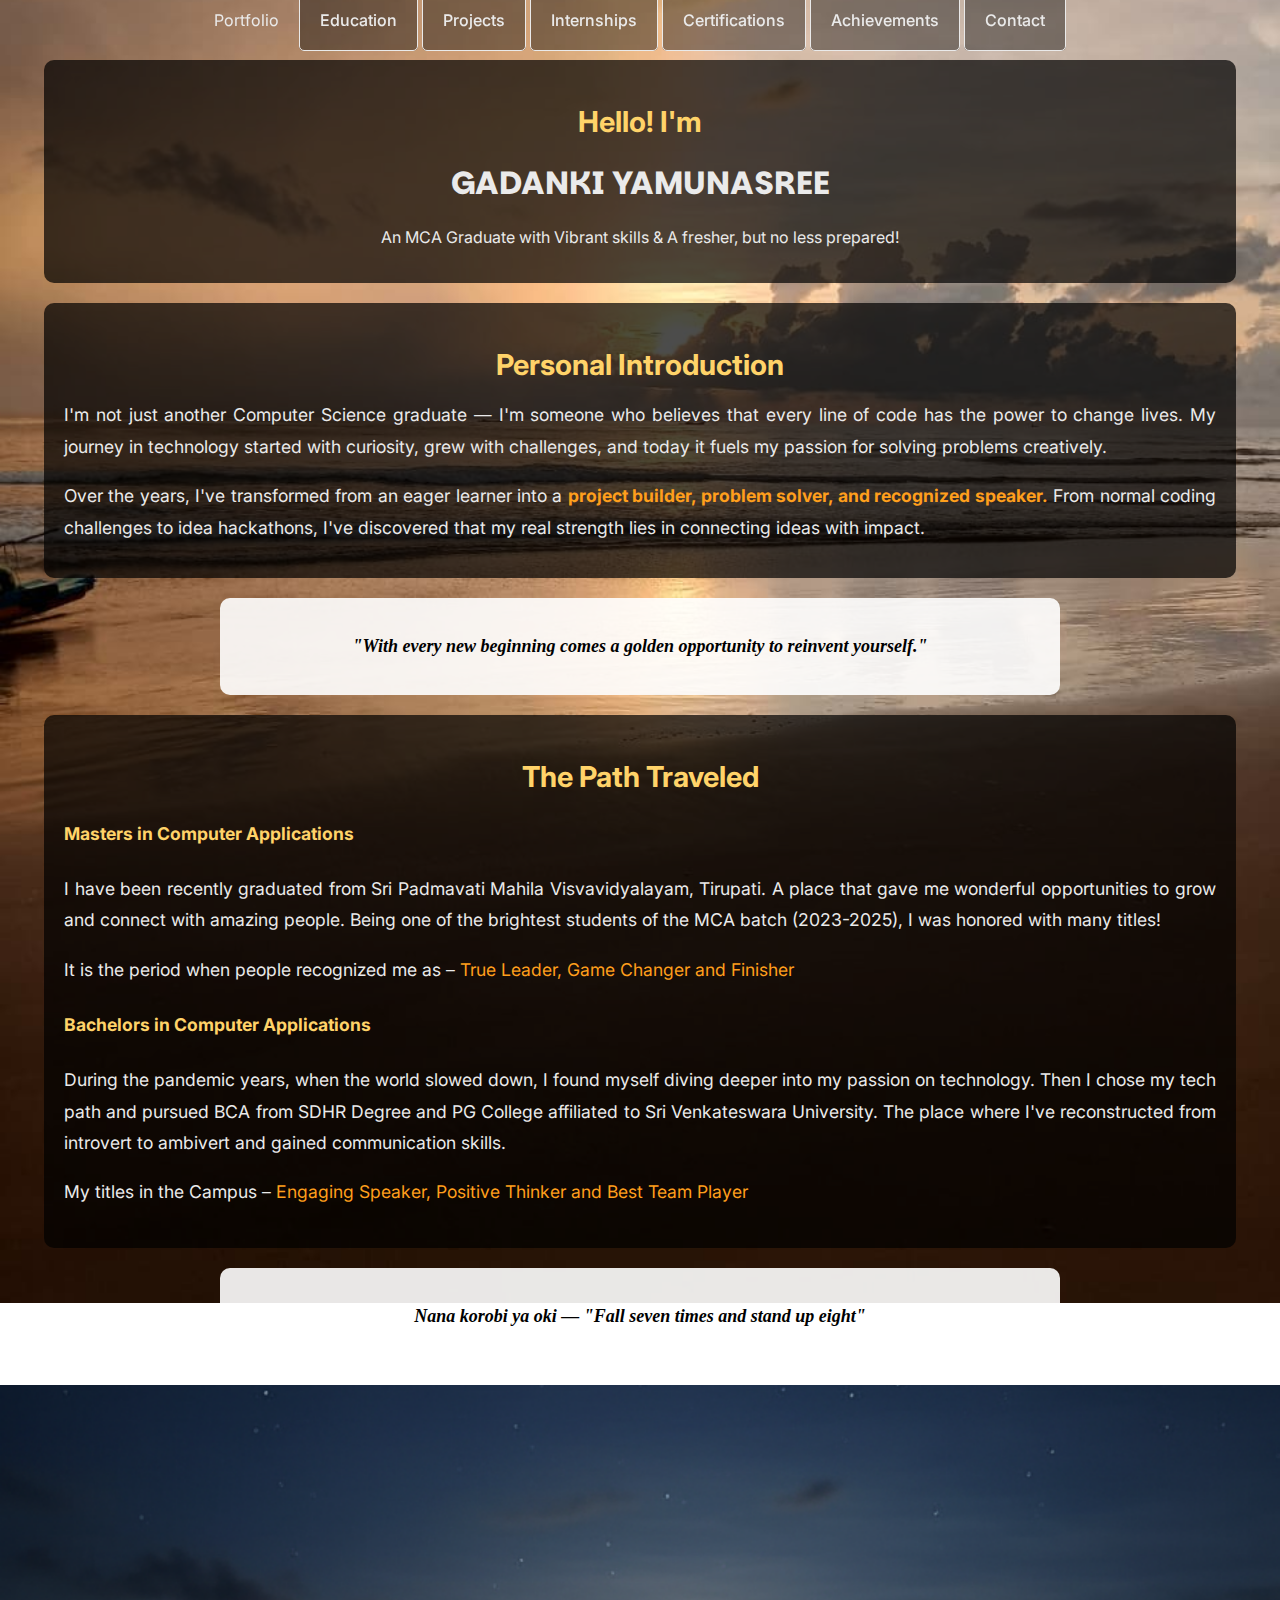
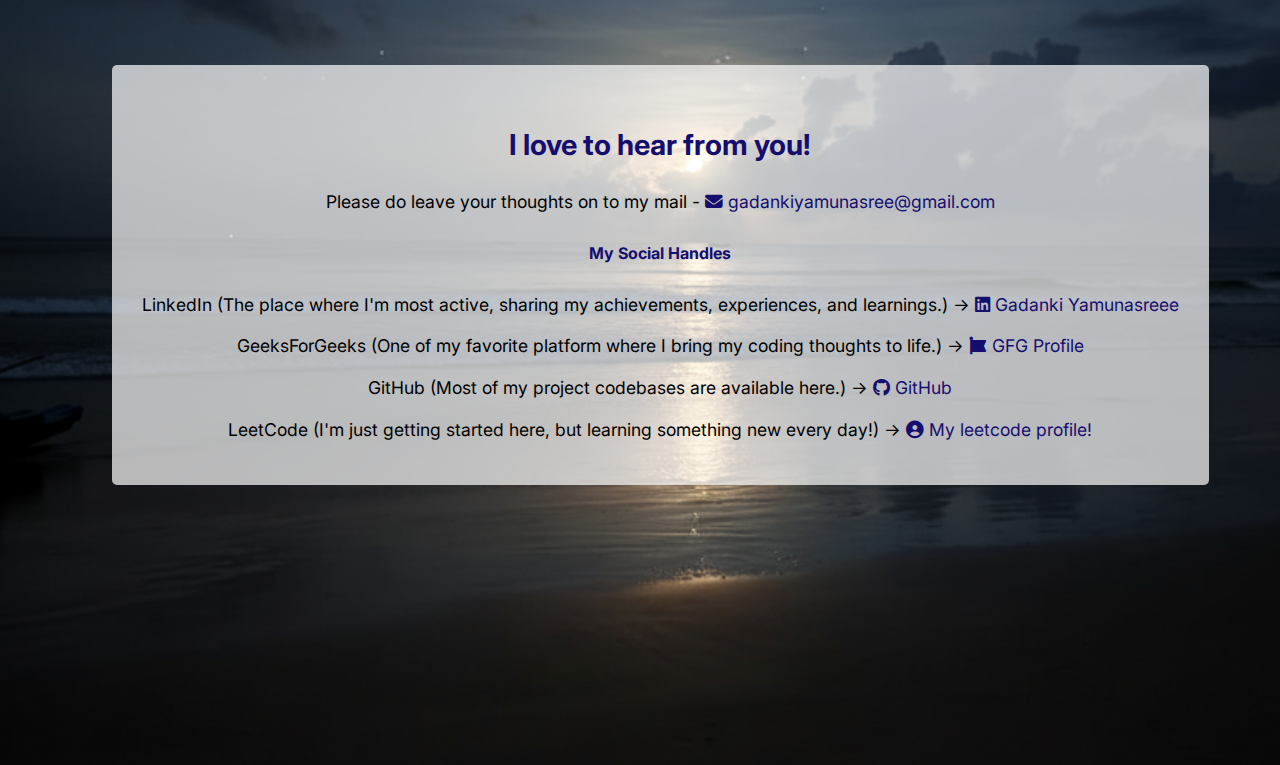
<file: index.html>
<!DOCTYPE html>
<html lang="en">
<head>
  <meta charset="UTF-8" />
  <meta name="viewport" content="width=device-width, initial-scale=1.0" />
  <title>My Portfolio</title>

  <!-- CSS -->
  <link rel="stylesheet" href="portfolio.css" />

  <!-- Fonts & Icons -->
  <link rel="preconnect" href="https://fonts.googleapis.com">
  <link rel="preconnect" href="https://fonts.gstatic.com" crossorigin>
  <link href="https://fonts.googleapis.com/css2?family=Inter:wght@300;400;600;800&family=Parkinsans:wght@400;700&display=swap" rel="stylesheet">
  <link rel="stylesheet" href="https://cdnjs.cloudflare.com/ajax/libs/font-awesome/6.5.0/css/all.min.css">
</head>

<body>
  <!-- NAVIGATION -->
  <header>
    <nav class="navbar">
      <div class="logo">Portfolio</div>
      <div class="hamburger" id="hamburger">
        <span></span><span></span><span></span>
      </div>
      <div class="nav-links" id="nav-links">
        <a href="#education">Education</a>
        <a href="projects.html">Projects</a>
        <a href="internships.html">Internships</a>
        <a href="certifications.html">Certifications</a>
        <a href="achievements.html">Achievements</a>
        <a href="#contact">Contact</a>
      </div>
    </nav>
  </header>

  <!-- HOME -->
  <section class="home" id="title">
    <h2>Hello! I'm</h2>
    <h1>GADANKI YAMUNASREE</h1>
    <p>An MCA Graduate with Vibrant skills & A fresher, but no less prepared!</p>
  </section>

  <!-- PERSONAL INTRO -->
  <section class="container" id="objective">
    <h2>Personal Introduction</h2>
    <p>
      I'm not just another Computer Science graduate — I'm someone who believes
      that every line of code has the power to change lives.
      My journey in technology started with curiosity, grew with challenges, and
      today it fuels my passion for solving problems creatively.
    </p>
    <p>
      Over the years, I've transformed from an eager learner into a
      <strong style="color: #ff9f1c;">project builder, problem solver, and recognized speaker.</strong>
      From normal coding challenges to idea hackathons, I've discovered that
      my real strength lies in connecting ideas with impact.
    </p>
  </section>

  <div class="quote">
    <p>"With every new beginning comes a golden opportunity to reinvent yourself."</p>
  </div>

  <!-- EDUCATION -->
  <section class="container" id="education">
    <h2>The Path Traveled</h2>
    <ul>
      <li>
        <h4>Masters in Computer Applications</h4>
        <p>
          I have been recently graduated from Sri Padmavati Mahila Visvavidyalayam, Tirupati.
          A place that gave me wonderful opportunities to grow and connect with amazing people.
          Being one of the brightest students of the MCA batch (2023-2025), I was honored with many titles!
        </p>
        <p>
          It is the period when people recognized me as –
          <span style="color:#ff9f1c">True Leader, Game Changer and Finisher</span>
        </p>
      </li>
      <li>
        <h4>Bachelors in Computer Applications</h4>
        <p>
          During the pandemic years, when the world slowed down, I found myself diving deeper into my passion on technology.
          Then I chose my tech path and pursued BCA from SDHR Degree and PG College affiliated to Sri Venkateswara University.
          The place where I've reconstructed from introvert to ambivert and gained communication skills.
        </p>
        <p>
          My titles in the Campus –
          <span style="color:#ff9f1c">Engaging Speaker, Positive Thinker and Best Team Player</span>
        </p>
      </li>
    </ul>
  </section>

  <div class="quote">
    <p>Nana korobi ya oki — "Fall seven times and stand up eight"</p>
  </div>

  <!-- CONTACT -->
  <section class="contact-section" id="contact">
    <div class="contact-details">
            <h2>I love to hear from you!</h2>
            <p>
                Please do leave your thoughts on to my mail - <a href="mailto:gadanikiyamunasree@gmail.com" style="color:rgb(22,14,110)"><i class="fa-solid fa-envelope"></i>&nbsp;gadankiyamunasree@gmail.com</a>
            </p>
            <h4>My Social Handles</h4>
            <p>LinkedIn (The place where I'm most active, sharing my achievements, experiences, and learnings.) -> <a href=" https://www.linkedin.com/in/gadanki-yamunasree" style="color:rgb(22,14,110)" target="_blank"><i class="fa-brands fa-linkedin"></i>&nbsp;Gadanki Yamunasreee</a></p>
            <p>GeeksForGeeks (One of my favorite platform where I bring my coding thoughts to life.) -> <a href="https://www.geeksforgeeks.org/user/yamunasvwii/" style="color:rgb(22,14,110)" target="_blank"><i class="fa-solid fa-font-awesome"></i>&nbsp;GFG Profile</a></p>
            <p>GitHub (Most of my project codebases are available here.) -> <a href="https://github.com/Gadanki" style="color:rgb(22,14,110)" target="_blank"><i class="fa-brands fa-github"></i>&nbsp;GitHub</a></p>
            <p>LeetCode (I'm just getting started here, but learning something new every day!) -> <a href="https://leetcode.com/u/gadanki/" style="color:rgb(22,14,110)" target="_blank"><i class="fa-solid fa-circle-user"></i>&nbsp;My leetcode profile!</a></p>
        </div>
  </section>

  <script>
    const hamburger = document.getElementById('hamburger');
    const navLinks = document.getElementById('nav-links');

    hamburger.addEventListener('click', () => {
      hamburger.classList.toggle('active');
      navLinks.classList.toggle('active');
    });
  </script>
</body>
</html>
</file>
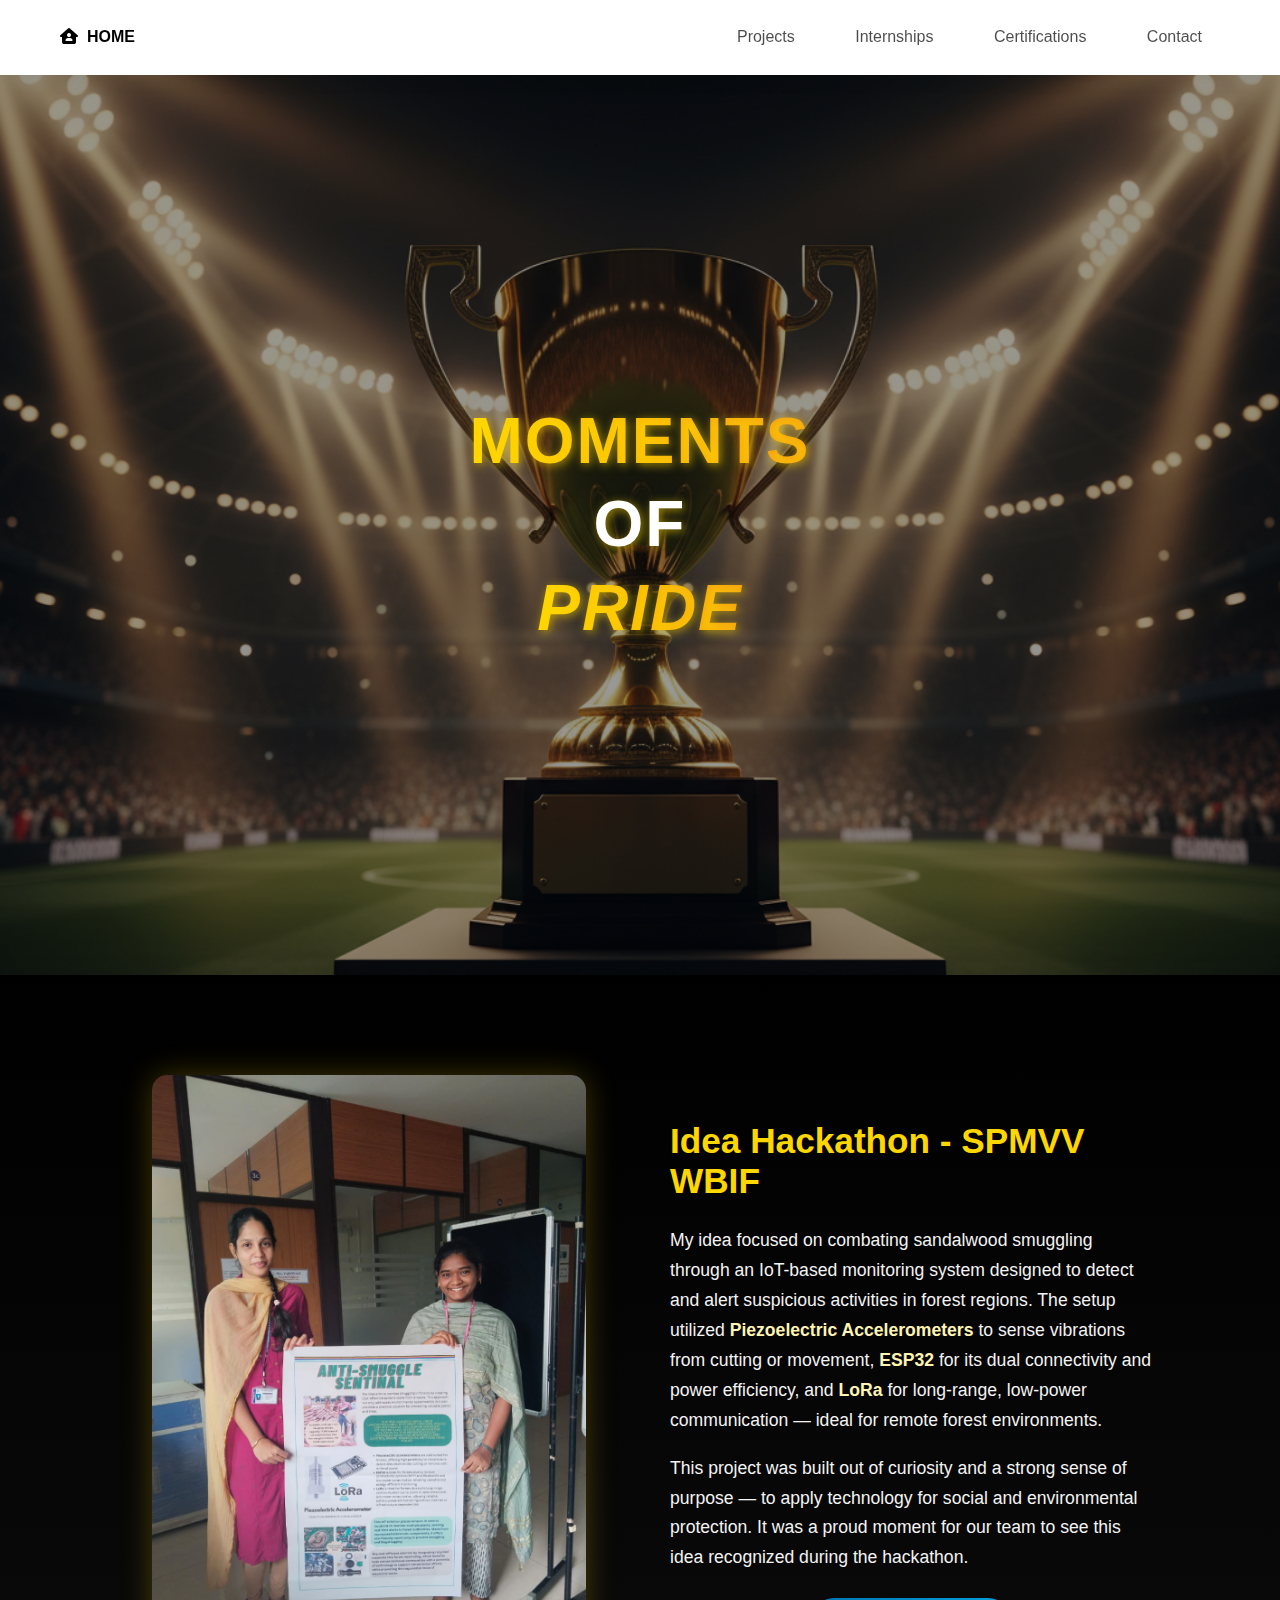
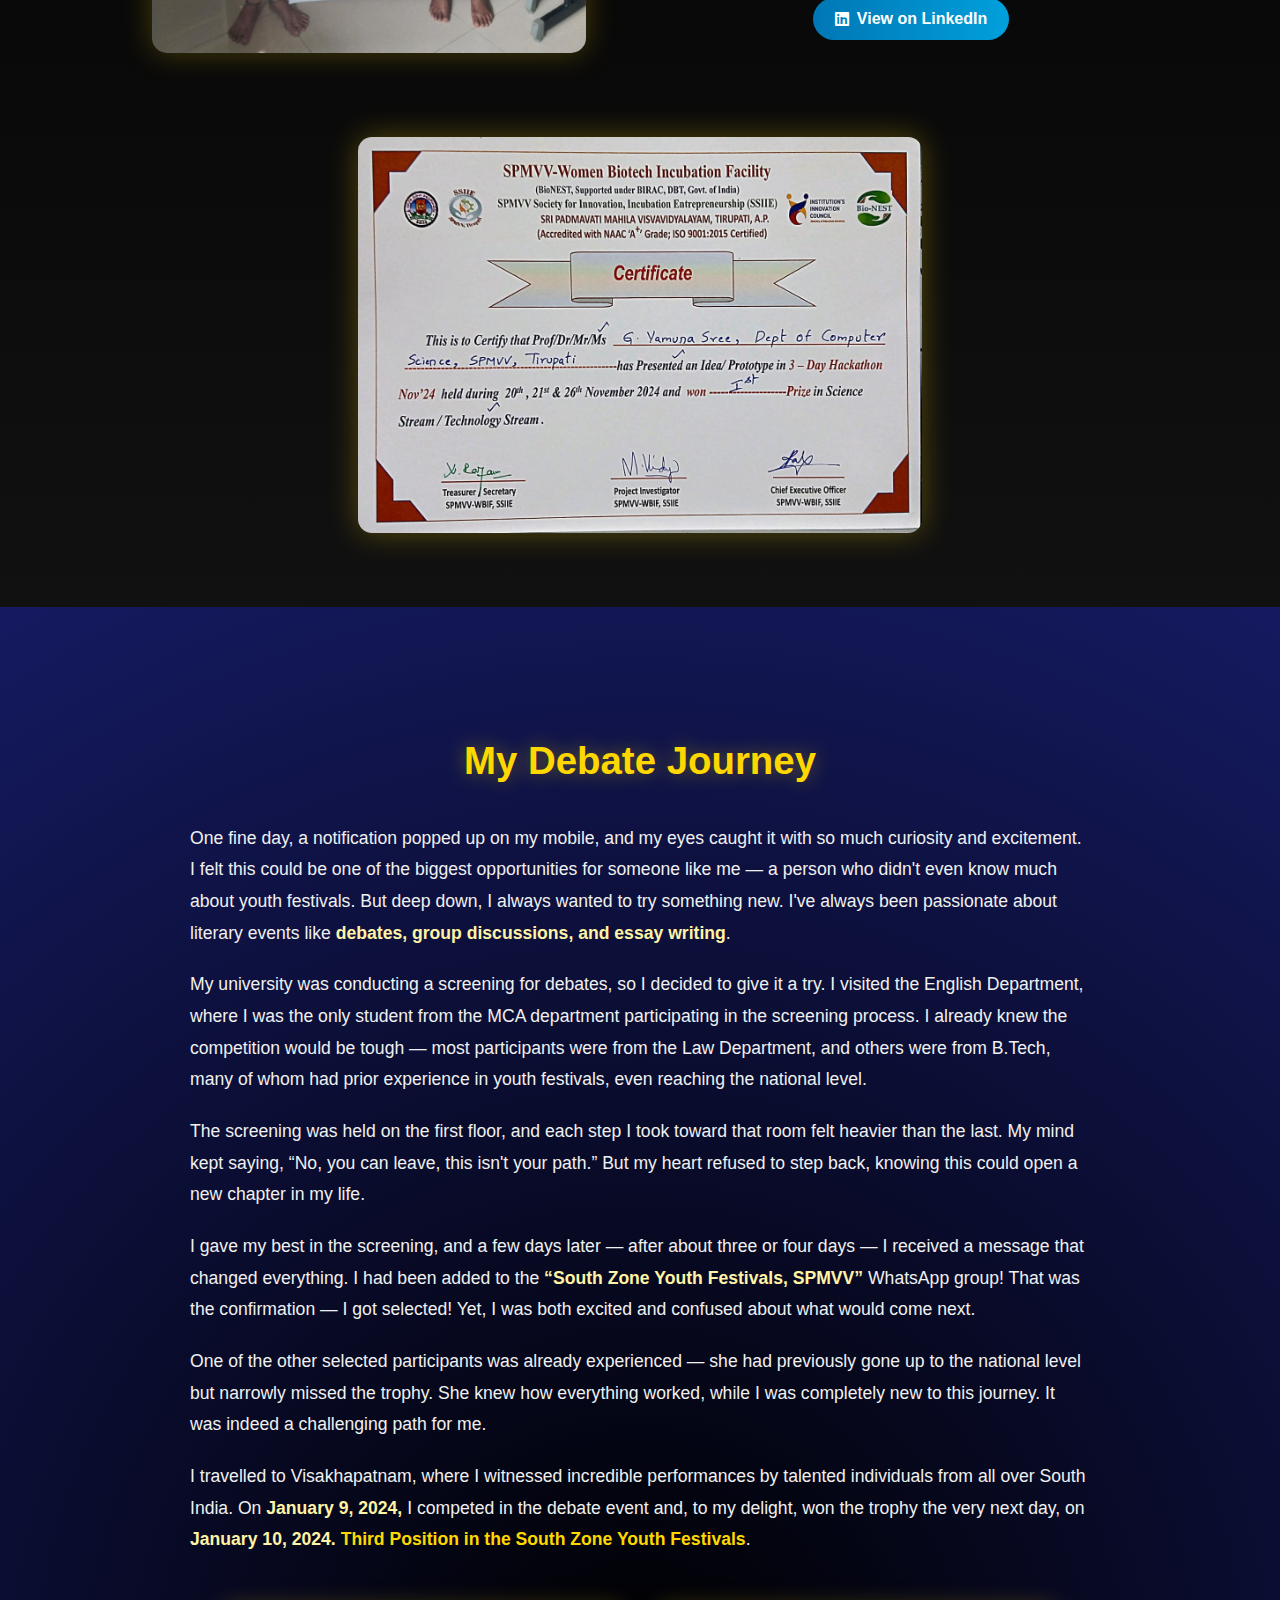
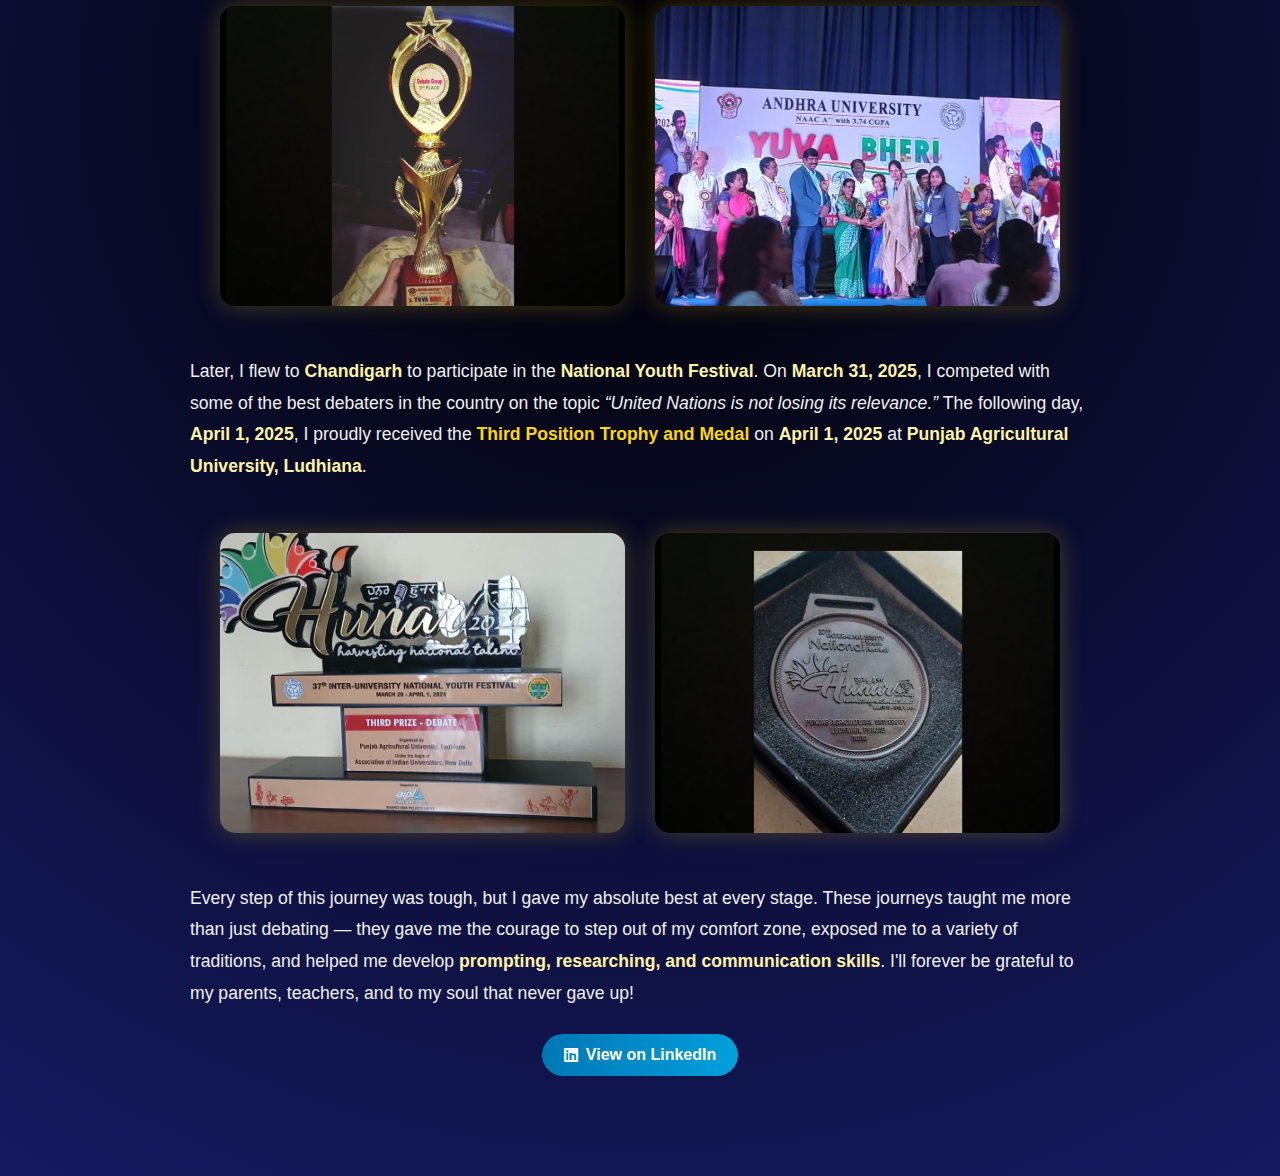
<file: achievements.html>
<!DOCTYPE html>
<html lang="en">
<head>
    <meta charset="UTF-8">
    <meta name="viewport" content="width=device-width, initial-scale=1.0">
    <title>Document</title>
    <link rel="preconnect" href="https://fonts.googleapis.com">
    <link rel="preconnect" href="https://fonts.gstatic.com" crossorigin>
    <link rel="stylesheet" href="https://cdnjs.cloudflare.com/ajax/libs/font-awesome/6.5.0/css/all.min.css">
    <link rel="stylesheet" href="achievements.css">
</head>
<body>
    <!--Moments of Pride-->
    <header class="navbar">
        <a href="index.html" class="home-link">
            <i class="fa-solid fa-house-user"></i>&nbsp; HOME
        </a>
        <div class="hamburger" onclick="toggleMenu()">
            <i class="fa-solid fa-bars"></i>
        </div>
        <nav id="nav-links">
            <a href="projects.html">Projects</a>
            <a href="internships.html">Internships</a>
            <a href="certifications.html">Certifications</a>
            <a href="index.html#contact">Contact</a>
        </nav>
    </header>

    <section class="hero">
        <div class="overlay"></div>
        <img src="Images/pride-bg.png" alt="Trophy" class="hero-bg">
        <div class="hero-text">
            <h1><span>Moments</span><br>Of<br><em>Pride</em></h1>
        </div>
    </section>

    <!-- Idea Hackathon Section -->
    <section class="hackathon">
        <div class="hackathon-content">
            <div class="hackathon-image">
                <img src="Images/hackathon-team.png" alt="Team Photo">
            </div>
            <div class="hackathon-text">
            <h2>Idea Hackathon - SPMVV WBIF</h2>
            <p>
                My idea focused on combating sandalwood smuggling through an IoT-based monitoring system designed to detect and alert suspicious
                activities in forest regions. The setup utilized <strong>Piezoelectric Accelerometers</strong> to sense vibrations from cutting
                or movement, <strong>ESP32</strong> for its dual connectivity and power efficiency, and <strong>LoRa</strong> for long-range,
                low-power communication — ideal for remote forest environments.
            </p>
            <p>
                This project was built out of curiosity and a strong sense of purpose — to apply technology for social and environmental
                protection. It was a proud moment for our team to see this idea recognized during the hackathon.
            </p>
                <div class="linkedin-btn-container">
                    <a href="https://www.linkedin.com/posts/gadanki-yamunasree_i-gadanki-yamunasree-and-my-partner-jangam-activity-7288954540987465728-6uzj?utm_source=share&utm_medium=member_desktop&rcm=ACoAAD9uXP0BQf_YBKvhV8bTlWtE8AmuoFJLqoM" target="_blank" class="linkedin-btn">
                        <i class="fa-brands fa-linkedin"></i> View on LinkedIn
                    </a>
                </div>
            </div>
        </div>

        <div class="certificate-section">
            <img src="Images/hackathon-cert.png" alt="Hackathon Certificate">
        </div>
    </section>

    <!-- Debate Journey Section -->
    <section class="debate">
        <div class="debate-content">
            <h2>My Debate Journey</h2>

            <p>
                One fine day, a notification popped up on my mobile, and my eyes caught 
                it with so much curiosity and excitement. I felt this could be one of
                the biggest opportunities for someone like me — a person who didn't 
                even know much about youth festivals. But deep down, I always wanted 
                to try something new. I've always been passionate about literary 
                events like <strong>debates, group discussions, and essay writing</strong>.
            </p>

            <p>
                My university was conducting a screening for debates, so I decided to give it a try. 
                I visited the English Department, where I was the only student from the MCA department 
                participating in the screening process. I already knew the competition would be tough — 
                most participants were from the Law Department, and others were from B.Tech, 
                many of whom had prior experience in youth festivals, even reaching the national level.
            </p>

            <p>
                The screening was held on the first floor, and each step I took toward that room felt 
                heavier than the last. My mind kept saying, “No, you can leave, this isn't your path.” 
                But my heart refused to step back, knowing this could open a new chapter in my life.
            </p>

            <p>
                I gave my best in the screening, and a few days later — after about three or four days — 
                I received a message that changed everything. I had been added to the <strong>“South Zone 
                Youth Festivals, SPMVV”</strong> WhatsApp group! That was the confirmation — 
                I got selected! Yet, I was both excited and confused about what would come next.
            </p>

            <p>
                One of the other selected participants was already experienced — 
                she had previously gone up to the national level but narrowly missed the trophy. 
                She knew how everything worked, while I was completely new to this journey. 
                It was indeed a challenging path for me.
            </p>

            <p>
                I travelled to Visakhapatnam, where I witnessed incredible performances by 
                talented individuals from all over South India. On <strong>January 9, 2024,</strong> 
                I competed in the debate event and, to my delight, won the trophy the very next day, on <strong>January 10, 2024.</strong>
                <span class="highlight">Third Position in the South Zone Youth Festivals</span>.
            </p>

            <div class="debate-photos">
                <img src="Images/state-trophy.jpg" alt="South Zone Trophy">
                <img src="Images/speech.png" alt="Debate Speech">
            </div>

            <p>
                Later, I flew to <strong>Chandigarh</strong> to participate in the <strong>National 
                Youth Festival</strong>. On <strong>March 31, 2025</strong>, I competed with 
                some of the best debaters in the country on the topic <em>“United Nations is 
                not losing its relevance.”</em> The following day, <strong>April 1, 2025</strong>, 
                I proudly received the <span class="highlight">Third Position Trophy and Medal</span> 
                on <strong>April 1, 2025</strong> at <strong>Punjab Agricultural University, Ludhiana</strong>.
            </p>

            <div class="debate-photos">
                <img src="Images/national-trophy.png" alt="National Trophy">
                <img src="Images/medal.jpg" alt="Medal">
            </div>

            <p>
                Every step of this journey was tough, but I gave my absolute best at every stage. 
                These journeys taught me more than just debating — they gave me the courage to step
                out of my comfort zone, exposed me to a variety of traditions, and helped me develop
                <strong>prompting, researching, and communication skills</strong>.
                I'll forever be grateful to my parents, teachers, and to my soul that never gave up!
            </p>
            <div class="linkedin-btn-container">
                <a href="https://www.linkedin.com/posts/gadanki-yamunasree_southzoneyouthfestival-debatecompetition-activity-7151210231119642624-P3AI?utm_source=share&utm_medium=member_desktop&rcm=ACoAAD9uXP0BQf_YBKvhV8bTlWtE8AmuoFJLqoM" target="_blank" class="linkedin-btn">
                    <i class="fa-brands fa-linkedin"></i> View on LinkedIn
                </a>
            </div>
        </div>
    </section>

    <script>
        function toggleMenu() {
            document.getElementById("nav-links").classList.toggle("active");
        }
    </script>
</body>
</html>
</file>
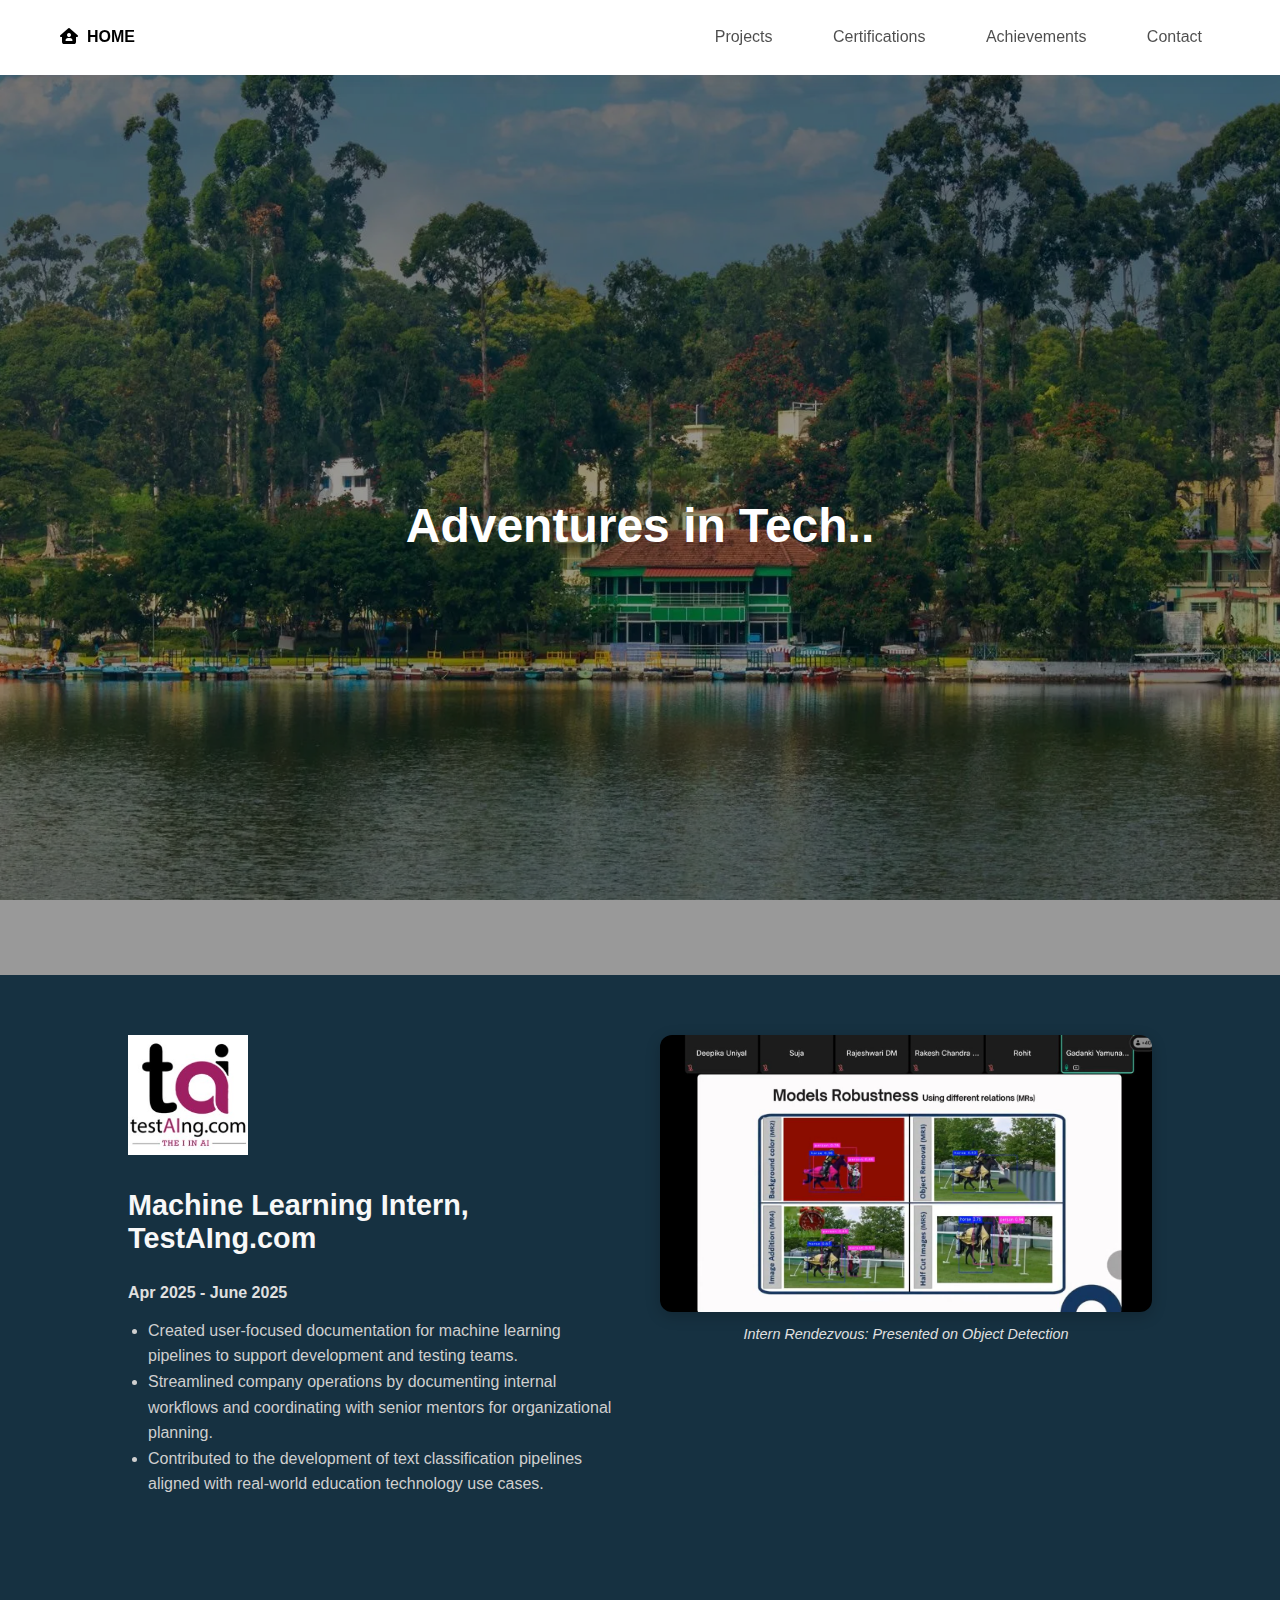
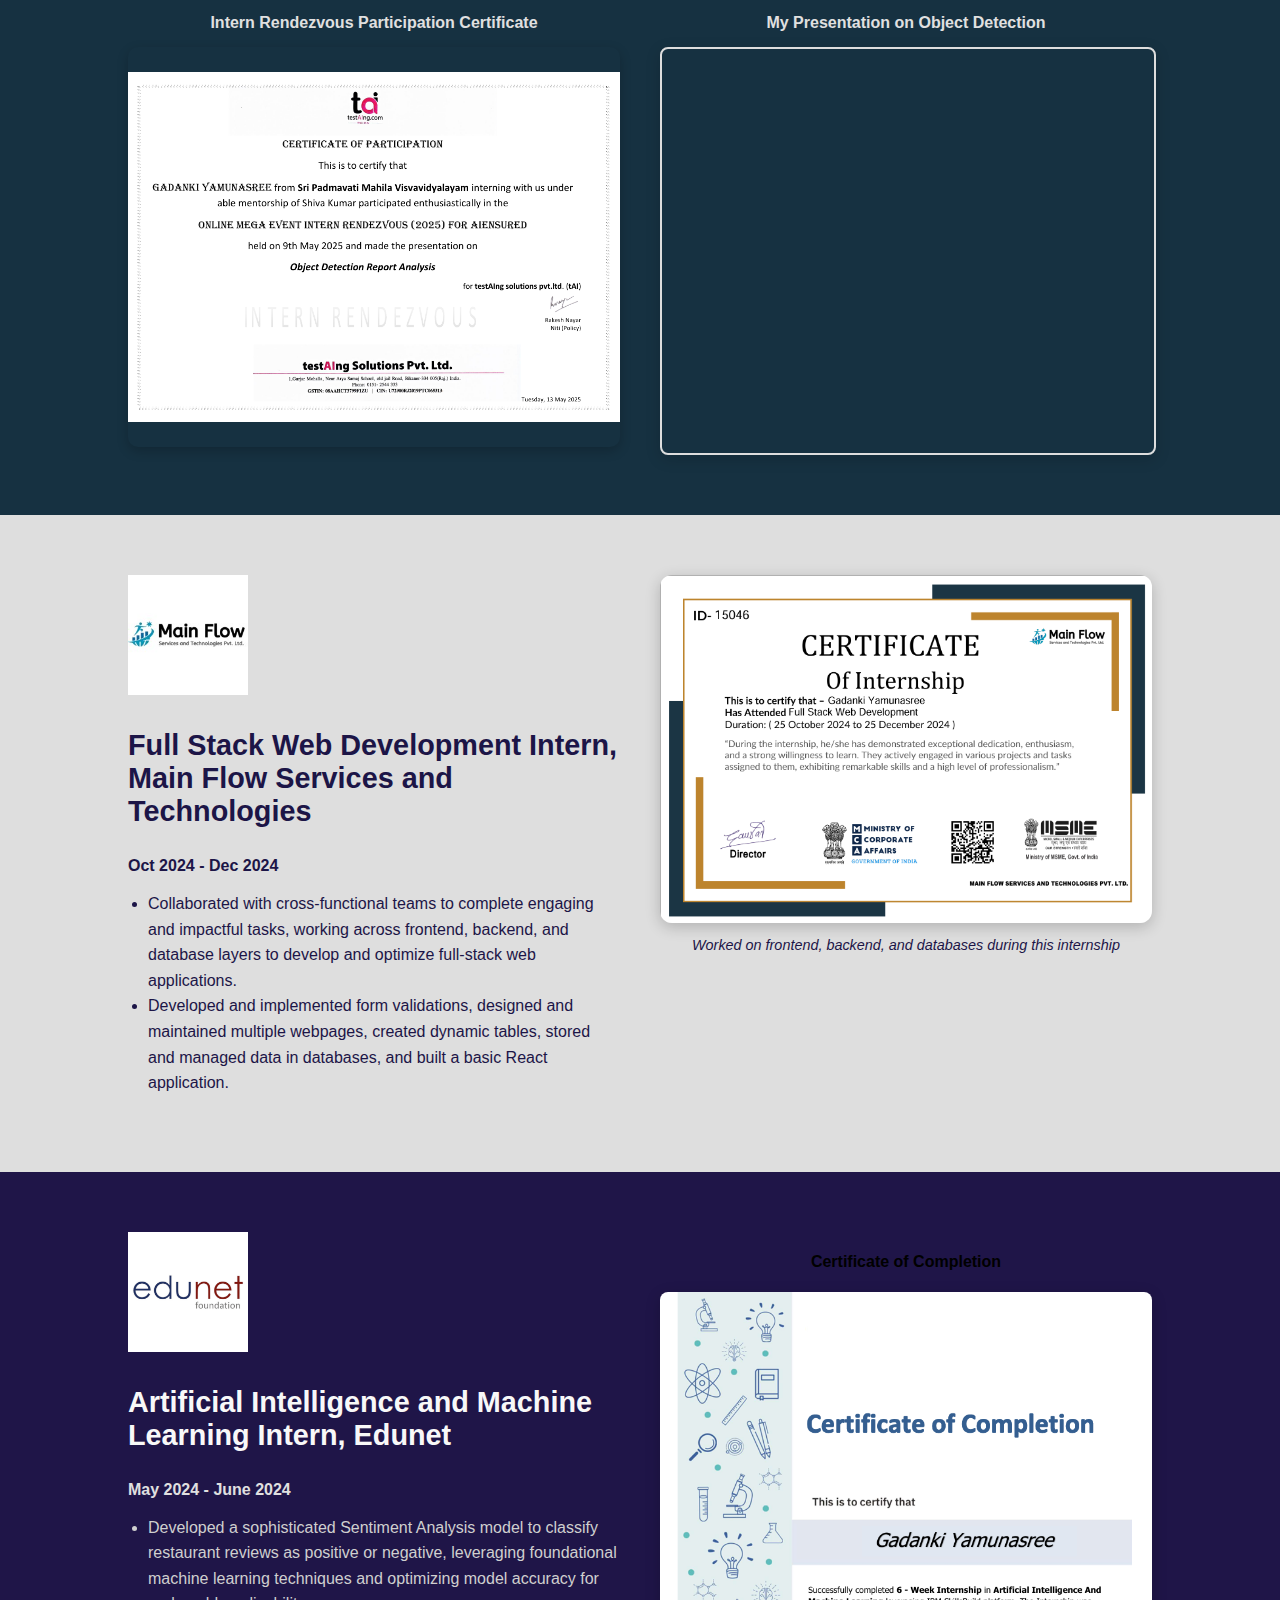
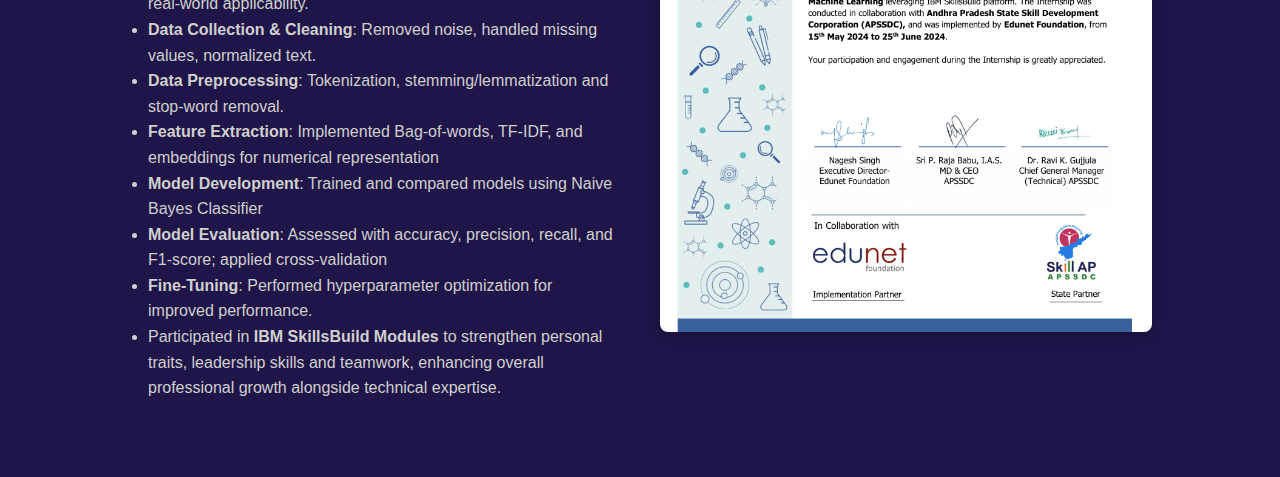
<file: internships.html>
<!DOCTYPE html>
<html lang="en">
<head>
    <meta charset="UTF-8">
    <meta name="viewport" content="width=device-width, initial-scale=1.0">
    <title>Document</title>
    <link rel="preconnect" href="https://fonts.googleapis.com">
    <link rel="preconnect" href="https://fonts.gstatic.com" crossorigin>
    <link rel="stylesheet" href="https://cdnjs.cloudflare.com/ajax/libs/font-awesome/6.5.0/css/all.min.css">
    <link rel="stylesheet" href="internships.css">
</head>
<body>
    <header class="navbar">
        <a href="index.html" class="home-link">
            <i class="fa-solid fa-house-user"></i>&nbsp; HOME
        </a>
        <div class="hamburger" onclick="toggleMenu()">
            <i class="fa-solid fa-bars"></i>
        </div>
        <nav id="nav-links">
            <a href="projects.html">Projects</a>
            <a href="certifications.html">Certifications</a>
            <a href="achievements.html">Achievements</a>
            <a href="index.html#contact">Contact</a>
        </nav>
    </header>

    <section class="hero">
        <h2>Adventures in Tech..</h2>
    </section>

    <!--Internship - 1-->
    <section class="internship">
        <div class="internship-left">
            <img src="Images/testaing-logo.png" alt="TestAIng Logo" class="company-logo">
            <h3>Machine Learning Intern, TestAIng.com</h3>
            <p><strong>Apr 2025 - June 2025</strong></p>
            <ul>
                <li>Created user-focused documentation for machine learning pipelines to support development and testing teams.</li>
                <li>Streamlined company operations by documenting internal workflows and coordinating with senior mentors for organizational planning.</li>
                <li>Contributed to the development of text classification pipelines aligned with real-world education technology use cases.</li>
            </ul>
        </div>

        <div class="internship-right">
            <img src="Images/intern-rendezvous.png" alt="Intern Rendezvous Presentation" class="event-image">
            <p class="caption">Intern Rendezvous: Presented on Object Detection</p>
        </div>

        <div class="internship-extra">
            <div class="extra-grid">
                <!-- Certificate -->
                <div class="extra-item">
                    <h4>Intern Rendezvous Participation Certificate</h4>
                    <a href="Images/intern-certificate.png" target="_blank">
                        <img src="Images/intern-certificate.png" alt="Intern Rendezvous Certificate" class="certificate-image">
                    </a>
                </div>
                <div class="extra-item">
                    <h4>My Presentation on Object Detection</h4>
                    <div class="ppt-container">
                        <!-- Replace with your actual Google Slides / OneDrive embed link -->
                        <iframe src="https://docs.google.com/presentation/d/e/2PACX-1vSGKzxbR8DhXN029t4UAWAN91tEgylpKp6IdWsebEg_mZYc-mGGUDCXdqYzd_EzfA/pubembed?start=true&loop=false&delayms=3000" 
                            frameborder="0" 
                            width="100%" 
                            height="480" 
                            allowfullscreen="true" 
                            mozallowfullscreen="true" 
                            webkitallowfullscreen="true">
                        </iframe>
                    </div>
                </div>
            </div>
        </div>
    </section>

    <!-- Full Stack Web Development Internship Section -->
    <section class="internship internship-fullstack">
        <div class="internship-left fullstack-color">
            <img src="Images/mainflow-logo.png" alt="Main Flow Services Logo" class="company-logo">
            <h3 style="color: #1c1547;">Full Stack Web Development Intern, Main Flow Services and Technologies</h3>
            <p style="color: #1c1547;"><strong>Oct 2024 - Dec 2024</strong></p>
            <ul style="color: #1c1547;">
                <li>Collaborated with cross-functional teams to complete engaging and impactful tasks, working across frontend, backend, and database layers to develop and optimize full-stack web applications.</li>
                <li>Developed and implemented form validations, designed and maintained multiple webpages, created dynamic tables, stored and managed data in databases, and built a basic React application.</li>
            </ul>
        </div>

        <div class="internship-right">
            <img src="Images/fullstack-certificate.png" alt="Full Stack Internship certificat showcase" class="event-image">
            <p class="caption" style="color: #1c1547;">Worked on frontend, backend, and databases during this internship</p>
        </div>
    </section>

    <!-- AI & ML Internship Section -->
    <section class="internship internship-aiml">
        <div class="internship-left">
            <img src="Images/edunet-logo.png" alt="Edunet Logo" class="company-logo">
            <h3>Artificial Intelligence and Machine Learning Intern, Edunet</h3>
            <p><strong>May 2024 - June 2024</strong></p>
            <ul>
                <li>Developed a sophisticated Sentiment Analysis model to classify restaurant reviews as positive or negative, leveraging foundational machine learning techniques and optimizing model accuracy for real-world applicability.</li>
                <li><b>Data Collection & Cleaning</b>: Removed noise, handled missing values, 
                normalized text.</li>
                <li><b>Data Preprocessing</b>: Tokenization, stemming/lemmatization and stop-word removal.</li>
                <li><b>Feature Extraction</b>: Implemented Bag-of-words, TF-IDF, and embeddings for numerical representation</li>
                <li><b>Model Development</b>: Trained and compared models using Naive Bayes Classifier</li>
                <li><b>Model Evaluation</b>: Assessed with accuracy, precision, recall, and F1-score; applied cross-validation</li>
                <li><b>Fine-Tuning</b>: Performed hyperparameter optimization for improved performance.</li>
                <li>Participated in <b>IBM SkillsBuild Modules</b> to strengthen personal traits, leadership skills 
                and teamwork, enhancing overall professional growth alongside technical expertise.</li>
            </ul>
        </div>

        <div class="internship-right">
            <h4>Certificate of Completion</h4>
            <a href="Images/edunet-certificate.png" target="_blank">
                <img src="Images/edunet-certificate.png" alt="Edunet Internship Certificate" class="certificate-a4">
            </a>
        </div>
    </section>











    <script>
        function toggleMenu() {
            document.getElementById("nav-links").classList.toggle("active");
        }
    </script>
</body>
</html>
</file>
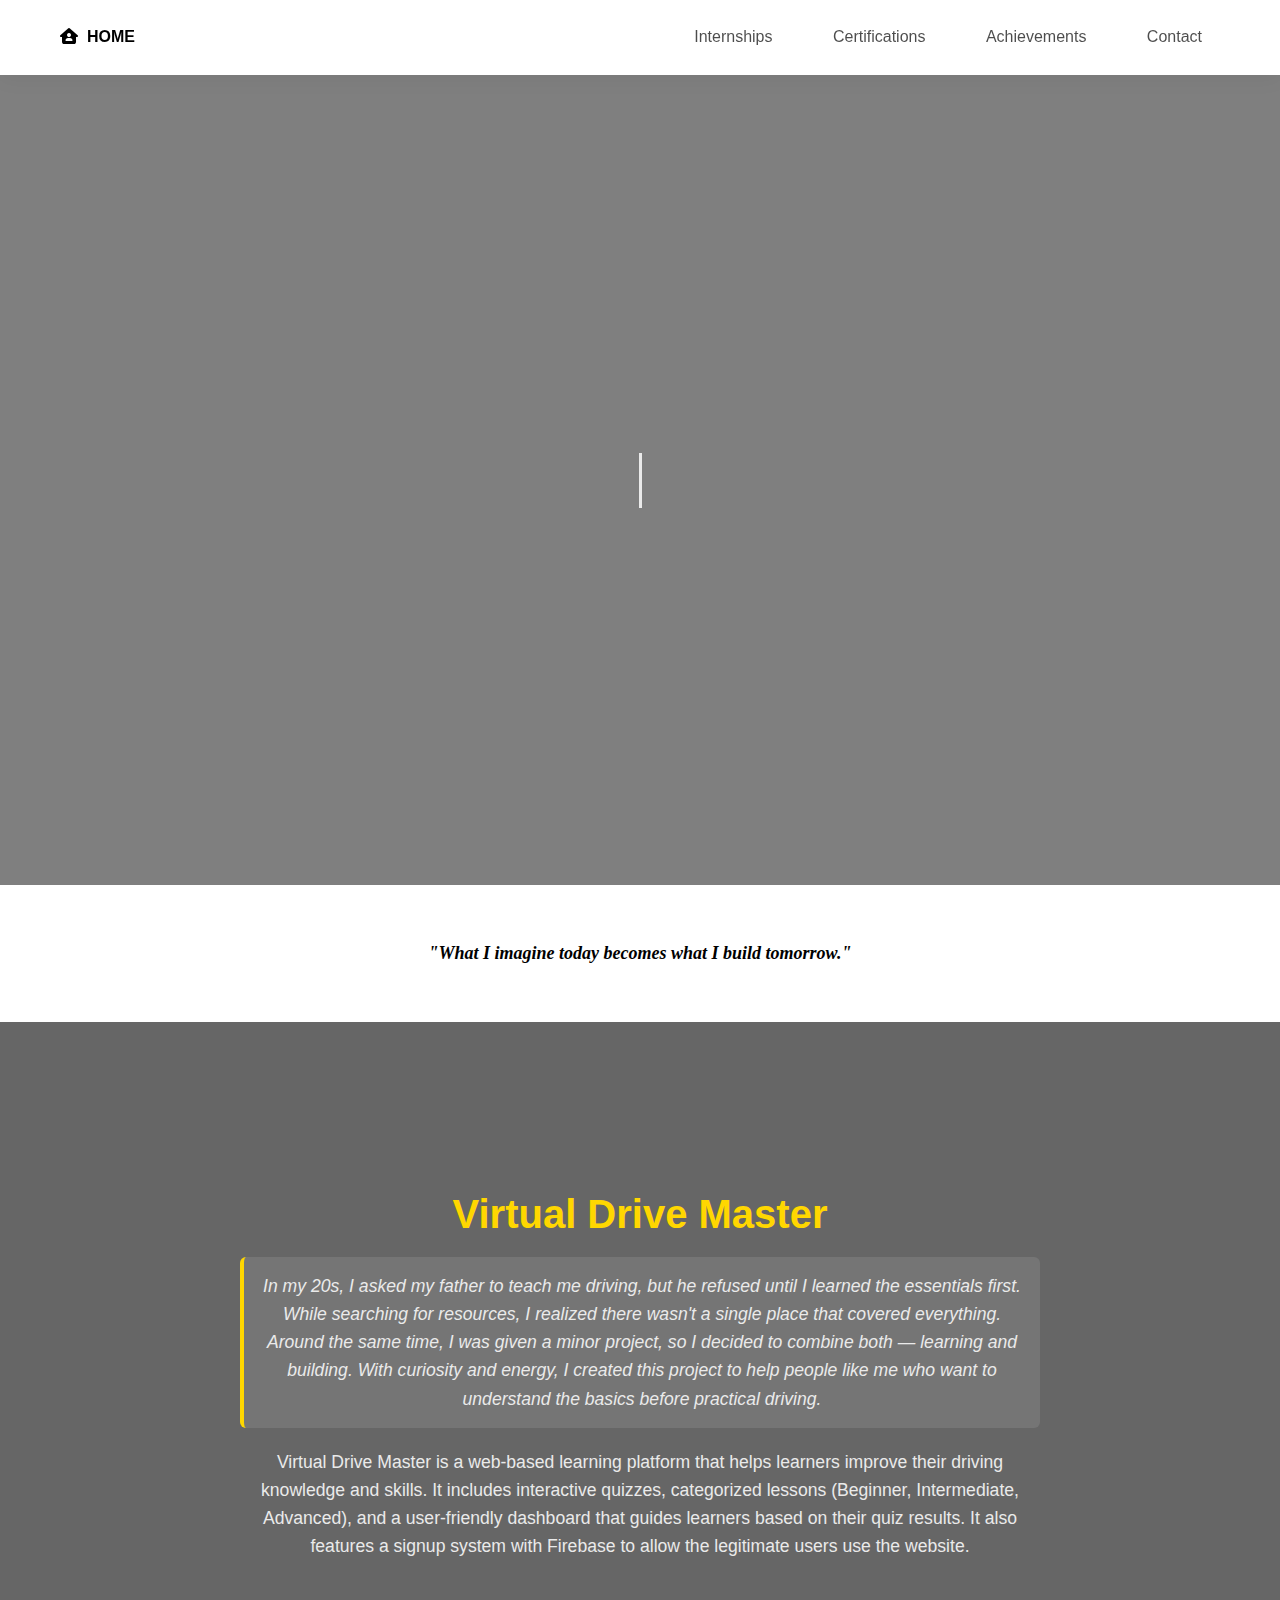
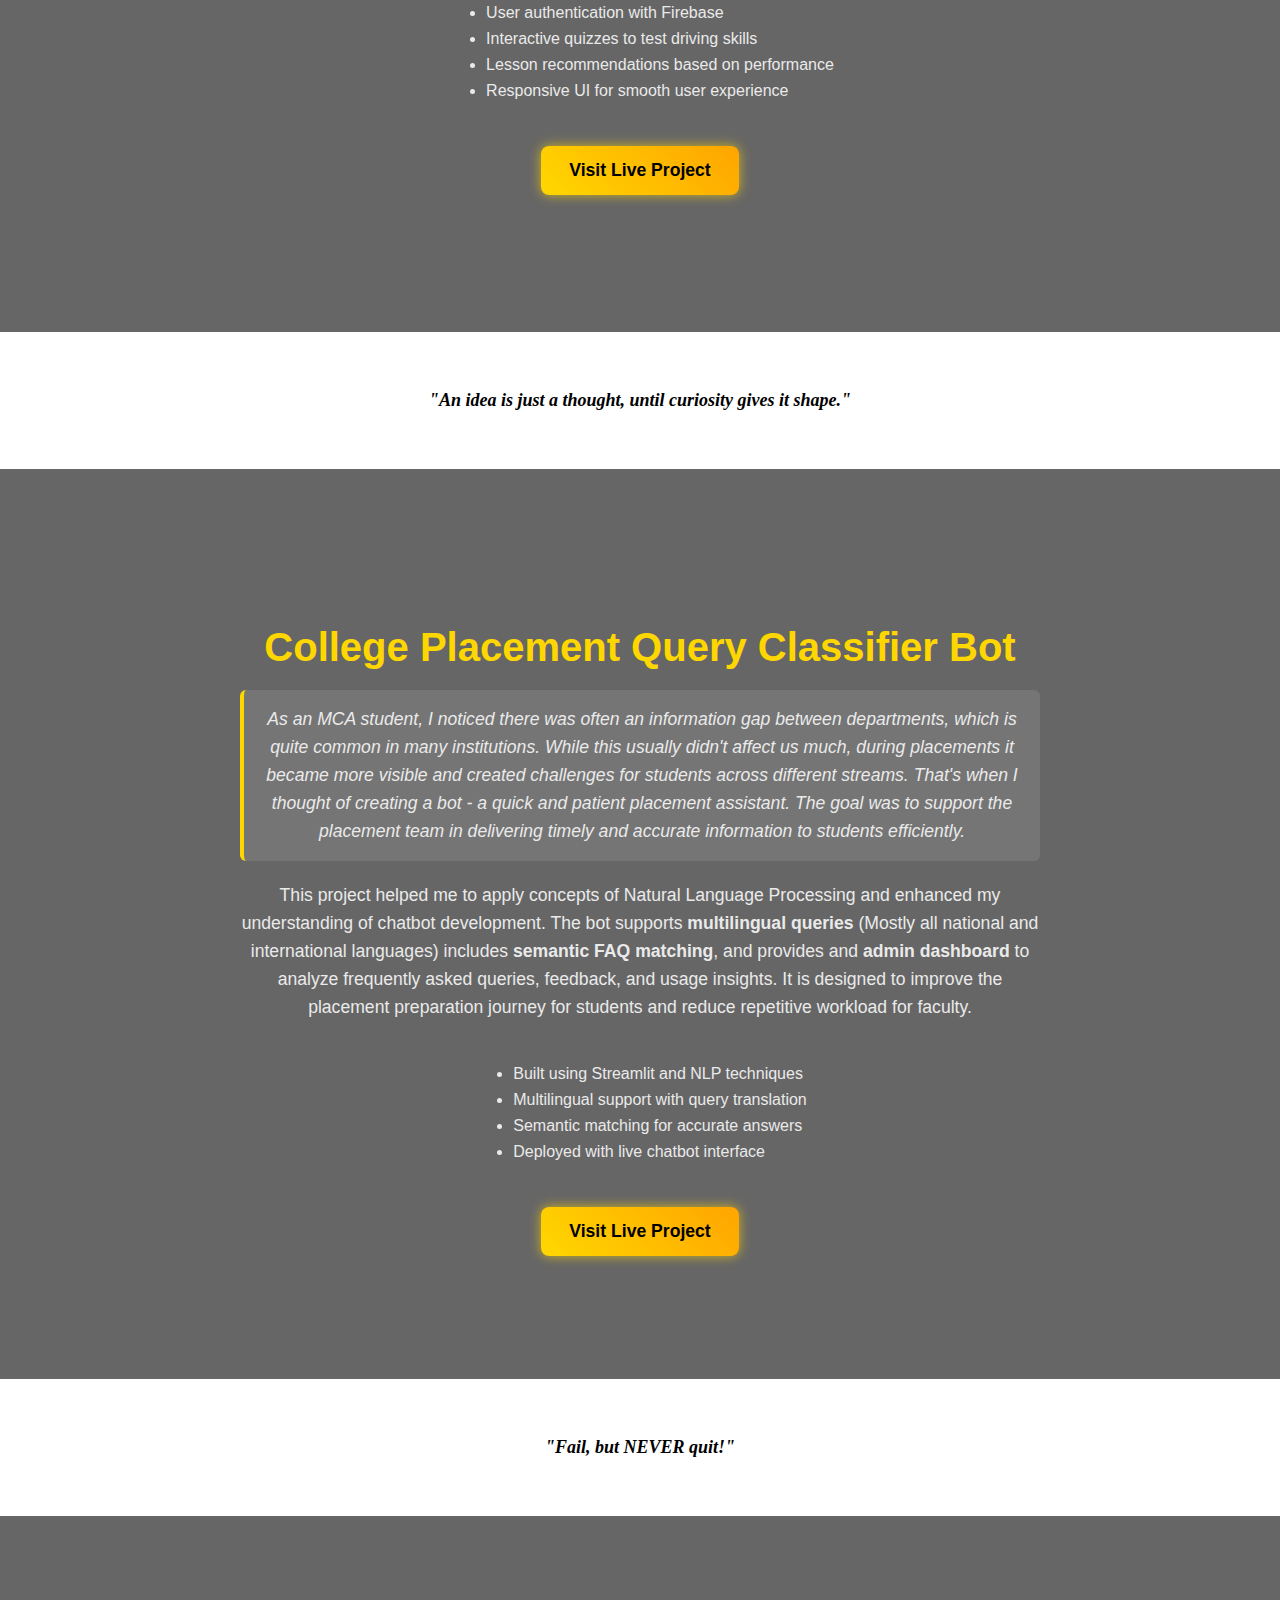
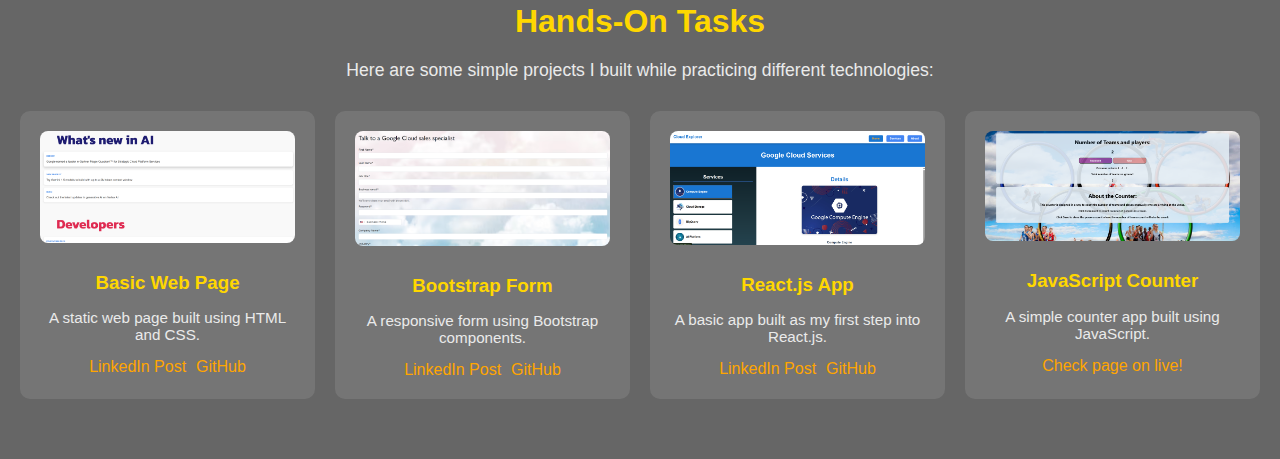
<file: projects.html>
<!DOCTYPE html>
<html lang="en">
<head>
    <meta charset="UTF-8">
    <meta name="viewport" content="width=device-width, initial-scale=1.0">
    <title>Document</title>
    <link rel="preconnect" href="https://fonts.googleapis.com">
    <link rel="preconnect" href="https://fonts.gstatic.com" crossorigin>
    <link rel="stylesheet" href="https://cdnjs.cloudflare.com/ajax/libs/font-awesome/6.5.0/css/all.min.css">
    <link rel="stylesheet" href="projects.css">
</head>
<body>
    <!--From Ideas to Code-->
    <!--Code & Beyond-->
    <header class="navbar">
        <a href="index.html" class="home-link">
            <i class="fa-solid fa-house-user"></i>&nbsp; HOME
        </a>
        <div class="hamburger" onclick="toggleMenu()">
            <i class="fa-solid fa-bars"></i>
        </div>
        <nav id="nav-links">
            <!-- <a href="#objective">Objective</a> -->
            <a href="internships.html">Internships</a>
            <a href="certifications.html">Certifications</a>
            <a href="achievements.html">Achievements</a>
            <a href = "index.html#contact">Contact</a>
        </nav>
    </header>

    <section class="hero">
        <h1 class="typing">From Ideas to Code</h1>
    </section>
    
    <section class="quote">
        <p>"What I imagine today becomes what I build tomorrow."</p>
    </section>

    <section class="project" id="virtual-drive">
        <div class="project-content">
            <h2>Virtual Drive Master</h2>
            <p class="story">
                In my 20s, I asked my father to teach me driving, but he refused 
                until I learned the essentials first. While searching for resources, 
                I realized there wasn't a single place that covered everything. 
                Around the same time, I was given a minor project, so I decided to 
                combine both — learning and building. With curiosity and energy, 
                I created this project to help people like me who want to understand 
                the basics before practical driving.
            </p>
            <p>
                Virtual Drive Master is a web-based learning platform that helps learners
                improve their driving knowledge and skills. It includes interactive quizzes, 
                categorized lessons (Beginner, Intermediate, Advanced), and a user-friendly 
                dashboard that guides learners based on their quiz results. It also features 
                a signup system with Firebase to allow the legitimate users use the website.
            </p>
            <ul>
                <li>User authentication with Firebase</li>
                <li>Interactive quizzes to test driving skills</li>
                <li>Lesson recommendations based on performance</li>
                <li>Responsive UI for smooth user experience</li>
            </ul>
            <br><br>
            <a href="https://storied-bombolone-72a938.netlify.app/index.html" target="_blank" class="btn live-btn">Visit Live Project</a>
        </div>
    </section>

    <section class="quote">
        <p>"An idea is just a thought, until curiosity gives it shape."</p>
    </section>
    
    <section class="project" id="placement-bot">
        <div class="project-content">
            <h2>College Placement Query Classifier Bot</h2>
            <p class="story">
                As an MCA student, I noticed there was often an information gap between departments,
                which is quite common in many institutions. While this usually didn't affect us much,
                during placements it became more visible and created challenges for students across 
                different streams.  That's when I thought of creating a bot - a quick and patient 
                placement assistant. The goal was to support the placement team in delivering timely and
                accurate information to students efficiently.
            </p>
            <p>
                This project helped me to apply concepts of Natural Language Processing and enhanced my 
                understanding of chatbot development. The bot supports <b>multilingual queries</b> (Mostly 
                all national and international languages) includes <b>semantic FAQ matching</b>, and provides
                 and <b>admin dashboard</b> to analyze frequently asked queries, feedback, and usage insights. 
                It is designed to improve the placement preparation journey for students and reduce repetitive 
                workload for faculty.
            </p>
            <ul>
                <li>Built using Streamlit and NLP techniques</li>
                <li>Multilingual support with query translation</li>
                <li>Semantic matching for accurate answers</li>
                <li>Deployed with live chatbot interface</li>
            </ul>
            <br><br>
            <a href="https://yamuna-spmvv-placement-bot.streamlit.app/" target="_blank" class="btn live-btn">Visit Live Project</a>
        </div>
    </section>

    <section class="quote">
        <p>"Fail, but NEVER quit!"</p>
    </section>
    
    <section class="mini-projects" id="mini-projects">
    <div class="mini-content">
        <h2>Hands-On Tasks</h2>
        <p>Here are some simple projects I built while practicing different technologies:</p>
        <div class="mini-grid">
        <!-- Task 1 -->
        <div class="mini-card">
            <img src="Images/basic-webpage.png" alt="Basic Web Page Screenshot">
            <h3>Basic Web Page</h3>
            <p>A static web page built using HTML and CSS.</p>
            <div class="btn-group">
            <a href="https://www.linkedin.com/posts/gadanki-yamunasree_mainflow-mainflowservicesandtechnologies-activity-7257961464798302208-GpIo?utm_source=share&utm_medium=member_desktop&rcm=ACoAAD9uXP0BQf_YBKvhV8bTlWtE8AmuoFJLqoM" target="_blank" class="btn">LinkedIn Post</a>
            <a href="https://github.com/Gadanki/MainFlowServices.git" target="_blank" class="btn">GitHub</a>
            </div>
        </div>
        <!-- Task 2 -->
        <div class="mini-card">
            <img src="Images/bootstrap-form.png" alt="Bootstrap Form Screenshot">
            <h3>Bootstrap Form</h3>
            <p>A responsive form using Bootstrap components.</p>
            <div class="btn-group">
            <a href="https://www.linkedin.com/posts/gadanki-yamunasree_mainflow-mainflowservicesandtechnologies-activity-7261404759432060928-Hnm_?utm_source=share&utm_medium=member_desktop&rcm=ACoAAD9uXP0BQf_YBKvhV8bTlWtE8AmuoFJLqoM" target="_blank" class="btn">LinkedIn Post</a>
            <a href="https://github.com/Gadanki/MainFlowServicesTask-2.git" target="_blank" class="btn">GitHub</a>
            </div>
        </div>
        <!-- Task 3 -->
        <div class="mini-card">
            <img src="Images/react-app.png" alt="React App Screenshot">
            <h3>React.js App</h3>
            <p>A basic app built as my first step into React.js.</p>
            <div class="btn-group">
            <a href="https://www.linkedin.com/posts/gadanki-yamunasree_mainflow-mainflowservicesandtechnologies-activity-7272234869781348352-XvoQ?utm_source=share&utm_medium=member_desktop&rcm=ACoAAD9uXP0BQf_YBKvhV8bTlWtE8AmuoFJLqoM" target="_blank" class="btn">LinkedIn Post</a>
            <a href="https://github.com/Gadanki/MainFlowServicesTask-5.git" target="_blank" class="btn">GitHub</a>
            </div>
        </div>
        <!-- Task 4 -->
        <div class="mini-card">
            <img src="Images/js-counter.png" alt="JavaScript Counter Screenshot">
            <h3>JavaScript Counter</h3>
            <p>A simple counter app built using JavaScript.</p>
            <div class="btn-group">
            <a href="https://ubiquitous-cascaron-28cf70.netlify.app/" target="_blank" class="btn">Check page on live!</a>
            </div>
        </div>

        </div>
    </div>
    </section>

    
    
    
    
    
    
    
    
    
    
    
    
    <script>
        function toggleMenu() {
            document.getElementById("nav-links").classList.toggle("active");
        }
    </script>
</body>
</html>
</file>
<file: portfolio.css>
body{
    font-family: Inter;
    margin: 0;
    padding: 0;
    color: #EAEAEA;
    background: url(Images/bg1.jpg) no-repeat center center/cover fixed;
}
/* Nav bar */
nav{
    display: flex;
    flex-wrap: wrap;
    justify-content: center;
    gap: 10px;
    padding: 10px;
    position: sticky;
    top: 0;
    z-index: 1000;
}
nav a{
    text-decoration: none;
    padding: 20px;
    border: 1px solid #EAEAEA;
    color: #EAEAEA;
    font-weight: 500;
    background-color: rgb(0, 0, 0, 0.4);
    border-radius: 5px;
    transition: all 0.3s ease;
}
nav a:active,
nav a:hover{
    color: #EAEAEA;
    font-weight: bold;
    background-color: rgb(0, 0, 0, 0.8);
}

h2 {
  font-size: 1.8rem;
  color: #ffd369;
  margin-bottom: 15px;
}

#objective p {
  text-align: justify;
  line-height: 1.8;
  margin-bottom: 15px;
  font-size: 1.1rem;
}
#objective strong {
    color: #ff9f1c;
}

/*Body part*/
.home,
.container{
    margin: 20px auto;
    padding: 20px;
    width: 90%;
    text-align: center;
    border-radius: 10px;
    background: rgb(0, 0, 0, 0.7);
}

h1{
    font-family: Parkinsans, sans-serif;
    color: #EAEAEA;
}

h4{
    color: #ffd369;
}

.quote{
    font-style: italic;
    font-family: Macando;
    font-size: large;
    font-weight: 800;
    text-align: center;
    color: black;
    background-color: rgb(255, 255, 255, 0.9);
    padding: 20px;
    border-radius: 10px;
    margin: 20px auto;
    max-width: 800px;
}

#education ul {
    list-style-type: none;
    padding: 0;
    text-align: justify;
    line-height: 1.8;
    margin-bottom: 15px;
    font-size: 1.1rem;
}

#education li {
    margin-bottom: 20px;
}

.container a{
    text-decoration: none;
    color: blueviolet;
}

/*Contact section was changed with night bg*/
.contact-section {
    width: 100%;
    min-height: 100vh; 
    background: url(Images/bg2.png) no-repeat center center/cover; /* Example gradient */
    color: #fff;
    display: flex;
    flex-direction: column;
    align-items: center;
    justify-content: center;
    text-align: center;
    padding: 40px 20px;
}

.contact-section h2{
  color: rgb(22, 14, 110);
}
.contact-section h4{
  color: rgb(22, 14, 110);
}

.contact-section p, 
.contact-section a {
  font-size: 1.1rem;
  margin: 10px 0;
  color: black;
  text-decoration: none;
}

.contact-details {
  background: rgba(255, 255, 255, 0.7);
  border-radius: 5px;
  padding: 30px;
  line-height: 1.8;
}

/* Responsive Design */
@media (max-width: 768px) {
  h1 {
    font-size: 1.8rem;
  }
  nav a {
    font-size: 0.9rem;
    padding: 8px;
  }
}

@media (max-width: 480px) {
  nav {
    flex-direction: column;
    align-items: center;
  }
  nav a {
    width: 100%;
    text-align: center;
  }
}
</file>
<file: achievements.css>
body{
    font-family: parkinsans, sans-serif;
    margin: 0;
    padding: 0;
}

/* Navbar container */
.navbar {
  display: flex;
  flex-wrap: wrap;
  justify-content: space-between;
  align-items: center;
  padding: 18px 50px;
  position: sticky;
  top: 0;
  z-index: 1000;
  background: white;
  backdrop-filter: blur(12px);
  border-bottom: 1px solid rgba(255, 255, 255, 0.3);
  box-shadow: 0 4px 20px rgba(0, 0, 0, 0.05);
  transition: background 0.3s ease, box-shadow 0.3s ease;
}

/* Brand/Home section */
.navbar .logo {
  font-size: 1.4rem;
  font-weight: 700;
  color: #000;
  letter-spacing: 0.5px;
  display: flex;
  align-items: center;
}

.navbar .logo i {
  margin-right: 8px;
  color: #FFD700; /* golden accent */
}

/* Navbar links */
.navbar nav a {
  text-decoration: none;
  font-weight: 500;
  padding: 10px 18px;
  font-size: 1rem;
  color: rgba(0, 0, 0, 0.7);
  border: 2px solid transparent;
  border-radius: 10px;
  margin: 0 8px;
  transition: all 0.3s ease;
  position: relative;
}

/* Hover effect - golden glow underline */
.navbar nav a::after {
  content: "";
  position: absolute;
  left: 50%;
  bottom: 4px;
  width: 0%;
  height: 2px;
  background: #FFD700;
  transition: all 0.3s ease;
  transform: translateX(-50%);
  border-radius: 10px;
}

.navbar nav a:hover::after {
  width: 70%;
}

.navbar nav a:hover {
  color: #000;
  text-shadow: 0 0 8px rgba(255, 215, 0, 0.4);
  transform: translateY(-2px);
}

/* Active link */
.navbar nav a.active {
  color: #000;
  font-weight: 600;
  border-bottom: 2px solid #FFD700;
}

.home-link {
    font-weight: bold;
    color: black;
    text-decoration: none;
    padding: 10px;
}
.home-link:hover {
    color: blue;
}
.hamburger {
    display: none;
    font-size: 24px;
    color: rgba(0,0,0,0.6);
    cursor: pointer;
    margin-left: auto;
}

/* 🎥 Cinematic Hero Section */
.hero {
  position: relative;
  height: 100vh;
  width: 100%;
  overflow: hidden;
  display: flex;
  justify-content: center;
  align-items: center;
}

.hero-bg {
  position: absolute;
  top: 0;
  left: 0;
  width: 100%;
  height: 100%;
  object-fit: cover;
  filter: brightness(0.6);
  animation: zoomIn 8s ease-in-out forwards;
}

.overlay {
  position: absolute;
  inset: 0;
  background: radial-gradient(circle at center, rgba(255,215,0,0.2), rgba(0,0,0,0.9) 70%);
}

.hero-text {
  position: relative;
  text-align: center;
  z-index: 2;
  color: white;
  text-shadow: 2px 2px 10px rgba(255,215,0,0.6);
  animation: fadeInUp 2s ease-in-out forwards;
}

.hero-text h1 {
  font-size: 4rem;
  font-weight: 800;
  line-height: 1.3;
  letter-spacing: 2px;
  text-transform: uppercase;
}

.hero-text span,
.hero-text em {
  background: linear-gradient(90deg, #ffd700, #f39c12);
  color: #ffd700; /* fallback for unsupported browsers */
  background-clip: text;
  -webkit-background-clip: text; /* required for Chrome/Safari */
  -webkit-text-fill-color: transparent;
}


/* ✨ Animations */
@keyframes fadeInUp {
  from { opacity: 0; transform: translateY(30px); }
  to { opacity: 1; transform: translateY(0); }
}
@keyframes zoomIn {
  0% { transform: scale(1.05); }
  100% { transform: scale(1); }
}

/* Main Hackathon Section */
.hackathon {
  background: linear-gradient(to bottom, #000000, #111111);
  color: #fff;
  padding: 100px 10% 70px;
}

/* Flex layout for image + text */
.hackathon-content {
  display: flex;
  align-items: center;
  justify-content: space-between;
  gap: 60px;
  flex-wrap: wrap;
}

/* Left Image */
.hackathon-image {
  flex: 1;
  text-align: center;
}
.hackathon-image img {
  width: 90%;
  max-width: 500px;
  border-radius: 15px;
  box-shadow: 0 0 30px rgba(255, 215, 0, 0.25);
  transition: transform 0.4s ease, box-shadow 0.4s ease;
}
.hackathon-image img:hover {
  transform: scale(1.05);
  box-shadow: 0 0 45px rgba(255, 215, 0, 0.5);
}

/* Right Text */
.hackathon-text {
  flex: 1;
  min-width: 320px;
}
.hackathon-text h2 {
  font-size: 2.2rem;
  color: #ffd700;
  margin-bottom: 25px;
}
.hackathon-text p {
  font-size: 1.1rem;
  line-height: 1.7;
  color: #f3f3f3;
  margin-bottom: 18px;
}
.hackathon-text strong {
  color: #fff4b2;
}

/* LinkedIn Button */
.linkedin-btn-container {
  display: flex;
  justify-content: center;
  align-items: center;
  margin-top: 25px;
  width: 100%;
}
.linkedin-btn {
  display: inline-flex;
  align-items: center;
  justify-content: center;
  background: linear-gradient(90deg, #0077b5, #00a0dc);
  color: white;
  padding: 12px 22px;
  border-radius: 30px;
  text-decoration: none;
  font-weight: 600;
  transition: background 0.3s ease, transform 0.2s ease;
}
.linkedin-btn:hover {
  transform: scale(1.05);
  background: linear-gradient(90deg, #00a0dc, #0077b5);
}
.linkedin-btn i {
  margin-right: 8px;
}

/* Certificate Section */
.certificate-section {
  text-align: center;
  margin-top: 80px;
}
.certificate-section img {
  width: 55%;
  max-width: 950px;
  border-radius: 14px;
  box-shadow: 0 0 30px rgba(255,215,0,0.3);
  transition: transform 0.4s ease, box-shadow 0.4s ease;
}
.certificate-section img:hover {
  transform: scale(1.03);
  box-shadow: 0 0 45px rgba(255,215,0,0.5);
}

/* Debate Journey Section */
.debate {
  background: radial-gradient(circle at center, #000000, #151a61);
  color: #fff;
  padding: 100px 10%;
}

.debate-content {
  max-width: 900px;
  margin: auto;
  text-align: left;
}

.debate-content h2 {
  text-align: center;
  color: #ffd700;
  font-size: 2.4rem;
  margin-bottom: 40px;
  text-shadow: 0 0 20px rgba(255,215,0,0.4);
}

.debate-content p {
  font-size: 1.1rem;
  line-height: 1.8;
  margin-bottom: 20px;
  color: #f0f0f0;
}

.debate-content strong {
  color: #fff3a5;
}

.highlight {
  color: #ffd700;
  font-weight: 700;
}

/* Image gallery inside story */
.debate-photos {
  display: flex;
  justify-content: center;
  gap: 30px;
  flex-wrap: wrap;
  margin: 50px 0;
}

.debate-photos img {
  width: 45%;
  max-width: 420px;
  height: 300px; /* keeps all images uniform in height */
  object-fit: cover; /* crops instead of stretching */
  border-radius: 15px;
  box-shadow: 0 0 25px rgba(255, 215, 0, 0.25);
  transition: transform 0.4s ease, box-shadow 0.4s ease;
  background-color: #111; /* ensures smooth edge for smaller images */
}

.debate-photos img:hover {
  transform: scale(1.05);
  box-shadow: 0 0 40px rgba(255, 215, 0, 0.5);
}

/* Responsive */
@media (max-width: 768px) {
    nav {
        display: none;
        flex-direction: column;
        position: absolute;
        top: 60px; /* below navbar */
        right: 20px;
        background: rgba(0,0,0,0.6);
        padding: 15px;
        border-radius: 8px;
    }

    nav.active {
        display: flex;
    }

    .hamburger {
        display: block;
    }

    .hero-text h1 {
        font-size: 2.5rem;
    }

    .hackathon {
      padding: 80px 6% 50px;
    }
    .hackathon-text h2 {
      font-size: 1.8rem;
    }
    .certificate-section img {
      width: 95%;
    }
    .hackathon-content {
      flex-direction: column;
      text-align: center;
    }
    .hackathon-image img {
      width: 95%;
    }
    .hackathon-text h2 {
      font-size: 1.8rem;
    }
    .debate-content h2 {
      font-size: 2rem;
    }
    .debate-photos img {
      width: 90%;
      max-width: auto;
    }
}
</file>
<file: internships.css>
body{
    font-family: parkinsans, sans-serif;
    margin: 0;
    padding: 0;
}
/* Navbar container */
.navbar {
  display: flex;
  flex-wrap: wrap;
  justify-content: space-between;
  align-items: center;
  padding: 18px 50px;
  position: sticky;
  top: 0;
  z-index: 1000;
  background: white;
  backdrop-filter: blur(12px);
  border-bottom: 1px solid rgba(255, 255, 255, 0.3);
  box-shadow: 0 4px 20px rgba(0, 0, 0, 0.05);
  transition: background 0.3s ease, box-shadow 0.3s ease;
}

/* Brand/Home section */
.navbar .logo {
  font-size: 1.4rem;
  font-weight: 700;
  color: #000;
  letter-spacing: 0.5px;
  display: flex;
  align-items: center;
}

.navbar .logo i {
  margin-right: 8px;
  color: #FFD700; /* golden accent */
}

/* Navbar links */
.navbar nav a {
  text-decoration: none;
  font-weight: 500;
  padding: 10px 18px;
  font-size: 1rem;
  color: rgba(0, 0, 0, 0.7);
  border: 2px solid transparent;
  border-radius: 10px;
  margin: 0 8px;
  transition: all 0.3s ease;
  position: relative;
}

/* Hover effect - golden glow underline */
.navbar nav a::after {
  content: "";
  position: absolute;
  left: 50%;
  bottom: 4px;
  width: 0%;
  height: 2px;
  background: #FFD700;
  transition: all 0.3s ease;
  transform: translateX(-50%);
  border-radius: 10px;
}

.navbar nav a:hover::after {
  width: 70%;
}

.navbar nav a:hover {
  color: #000;
  text-shadow: 0 0 8px rgba(255, 215, 0, 0.4);
  transform: translateY(-2px);
}

/* Active link */
.navbar nav a.active {
  color: #000;
  font-weight: 600;
  border-bottom: 2px solid #FFD700;
}
.home-link {
    font-weight: bold;
    color: black;
    text-decoration: none;
    padding: 10px;
}
.home-link:hover {
    color: blue;
}
.hamburger {
    display: none;
    font-size: 24px;
    color: rgba(0,0,0,0.6);
    cursor: pointer;
    margin-left: auto;
}

.hero {
    width: 100%;
    min-height: 100vh;
    background: url(Images/bg3.png) center center/cover fixed no-repeat;
    display: flex;
    justify-content: center;
    align-items: center;
    text-align: center;
    position: relative;
    overflow: hidden;
}

.hero::before {
    content: "";
    position: absolute;
    top: 0;
    left: 0;
    width: 100%;
    height: 100%;
    background: rgba(0,0,0,0.4);
    z-index: 1;
}

.hero h2 {
    font-size: 3rem;
    font-weight: bold;
    color: #fff;
    z-index: 2;
    animation: fadeInUp 2s ease-in-out, glow 3s ease-in-out infinite alternate;
}

/* Text entrance animation */
@keyframes fadeInUp {
    0% {
        opacity: 0;
        transform: translateY(40px);
    }
    100% {
        opacity: 1;
        transform: translateY(0);
    }
}

/* Soft glowing effect */
@keyframes glow {
    0% {
        text-shadow: 0 0 10px #00c6ff, 0 0 20px #0072ff;
    }
    100% {
        text-shadow: 0 0 20px #ff4b1f, 0 0 30px #ff9068;
    }
}

.internship {
    display: flex;
    flex-wrap: wrap;
    gap: 40px;
    padding: 60px 10%;
    align-items: flex-start;
    background-color: #163141;
}
.internship-fullstack {
    background-color: #dedede;
}
.internship-left {
    flex: 1;
    min-width: 300px;
}
.internship-left h3 {
    font-size: 1.8rem;
    margin-top: 15px;
    color: #f8f8f8;
}
.internship-left p {
    font-weight: bold;
    color: #e0e0e0;
}
.internship-left ul {
    margin-top: 15px;
    padding-left: 20px;
    color: #cfcfcf;
    line-height: 1.6;
}
.company-logo {
    width: 120px;
    height: auto;
    margin-bottom: 15px;
}
.internship-right {
    flex: 1;
    text-align: center;
}
.event-image {
    max-width: 100%;
    border-radius: 12px;
    box-shadow: 0 4px 15px rgba(0,0,0,0.2);
}
.caption {
    margin-top: 10px;
    font-size: 0.9rem;
    color: #e0e0e0;
    font-style: italic;
}

/* Extra Section (Certificate + PPT) */
.internship-extra {
    flex-basis: 100%;
    margin-top: 40px;
}

.extra-grid {
    display: flex;
    flex-wrap: wrap;
    gap: 40px;
    justify-content: center;
    align-items: stretch;
}

.extra-item {
    flex: 1;
    min-width: 300px;
    text-align: center;
    display: flex;
    flex-direction: column;
    justify-content: flex-start;
}

.extra-item h4 {
    margin-bottom: 15px;
    color: #e0e0e0;
}

.certificate-image {
    max-width: 100%;
    height: 400px;
    object-fit: contain;
    border-radius: 10px;
    box-shadow: 0 4px 12px rgba(0,0,0,0.2);
    transition: transform 0.3s ease;
}

.certificate-image:hover {
    transform: scale(1.05);
}

.ppt-container {
    width: 100%;
    max-width: 600px;
    margin: 0 auto;
    border: 2px solid #ddd;
    border-radius: 8px;
    overflow: hidden;
    box-shadow: 0 4px 15px rgba(0,0,0,0.15);
}

.ppt-container iframe {
    width: 100%;
    height: 400px;
    border: none;
}

/* Different background for AI/ML internship */
.internship-aiml {
    background-color: #1f1548; /* soft cream tone */
}

/* A4 Certificate styling */
.certificate-a4 {
    width: 100%;
    max-width: 500px;  /* keeps certificate readable */
    height: auto;
    border-radius: 8px;
    box-shadow: 0 4px 15px rgba(0,0,0,0.2);
    transition: transform 0.3s ease;
}

.certificate-a4:hover {
    transform: scale(1.03);
}

/* Responsive stacking for mobile */
@media (max-width: 900px) {
    .extra-grid {
        flex-direction: column;
        gap: 20px;
    }
}

/* Responsive */
@media (max-width: 768px) {
    nav {
        display: none;
        flex-direction: column;
        position: absolute;
        top: 60px;
        right: 20px;
        background: white;
        padding: 15px;
        border-radius: 8px;
    }
    nav.active {
        display: flex;
    }
    .hamburger {
        display: block;
    }
    .internship {
        flex-direction: column;
        text-align: center;
    }
    .internship-left, .internship-right {
        flex: 1 1 100%;
    }
}
</file>
<file: projects.css>
body{
    font-family: parkinsans, sans-serif;
    margin: 0;
    padding: 0;
}
/*SECTION - 1 */
/* Navbar container */
.navbar {
  display: flex;
  flex-wrap: wrap;
  justify-content: space-between;
  align-items: center;
  padding: 18px 50px;
  position: sticky;
  top: 0;
  z-index: 1000;
  background: white;
  backdrop-filter: blur(12px);
  border-bottom: 1px solid rgba(255, 255, 255, 0.3);
  box-shadow: 0 4px 20px rgba(0, 0, 0, 0.05);
  transition: background 0.3s ease, box-shadow 0.3s ease;
}

/* Brand/Home section */
.navbar .logo {
  font-size: 1.4rem;
  font-weight: 700;
  color: #000;
  letter-spacing: 0.5px;
  display: flex;
  align-items: center;
}

.navbar .logo i {
  margin-right: 8px;
  color: #FFD700; /* golden accent */
}

/* Navbar links */
.navbar nav a {
  text-decoration: none;
  font-weight: 500;
  padding: 10px 18px;
  font-size: 1rem;
  color: rgba(0, 0, 0, 0.7);
  border: 2px solid transparent;
  border-radius: 10px;
  margin: 0 8px;
  transition: all 0.3s ease;
  position: relative;
}

/* Hover effect - golden glow underline */
.navbar nav a::after {
  content: "";
  position: absolute;
  left: 50%;
  bottom: 4px;
  width: 0%;
  height: 2px;
  background: #FFD700;
  transition: all 0.3s ease;
  transform: translateX(-50%);
  border-radius: 10px;
}

.navbar nav a:hover::after {
  width: 70%;
}

.navbar nav a:hover {
  color: #000;
  text-shadow: 0 0 8px rgba(255, 215, 0, 0.4);
  transform: translateY(-2px);
}

/* Active link */
.navbar nav a.active {
  color: #000;
  font-weight: 600;
  border-bottom: 2px solid #FFD700;
}
.home-link {
    font-weight: bold;
    color: black;
    text-decoration: none;
    padding: 10px;
}
.home-link:hover {
    color: blue;
}
.hamburger {
    display: none;
    font-size: 24px;
    color: rgba(0, 0, 0, 0.6);
    cursor: pointer;
    margin-left: auto;
}

.hero {
    height: 90vh; 
    display: flex;
    justify-content: center;
    align-items: center;
    background: rgba(0, 0, 0, 0.5); 
    text-align: center;
}
.typing {
    font-size: 3rem;
    font-family: 'Poppins', sans-serif;
    color: #EAEAEA;
    white-space: nowrap;
    overflow: hidden;
    border-right: 3px solid #EAEAEA; /* cursor */
    width: 0;
    animation: typing 3s steps(20, end) forwards,
            blink 0.75s step-end infinite;
}

@keyframes typing {
    from { width: 0; }
    to { width: 18ch; } /* length of text "From Ideas to Code" */
}

/* Blinking cursor */
@keyframes blink {
    from, to { border-color: transparent; }
    50% { border-color: #EAEAEA; }
}
/*SECTION - 2 */
.quote{
    font-style: italic;
    font-family: Macando;
    font-size: large;
    font-weight: 800;
    text-align: center;
    color: black;
    background-color: rgb(255, 255, 255, 0.9);
    padding: 20px;
    border-radius: 10px;
    margin: 20px auto;
    max-width: 800px;
}

/*SECTION - 3 */
.project {
    min-height: 90vh;
    display: flex;
    justify-content: center;
    align-items: center;
    padding: 50px 20px;
    background-color: rgba(0, 0, 0, 0.6);
}

.project-content {
    max-width: 800px;
    text-align: center;
    color: #EAEAEA;
}

.project-content h2 {
    font-size: 2.5rem;
    margin-bottom: 20px;
    color: #FFD700;
}

.project-content p {
    font-size: 1.1rem;
    line-height: 1.6;
    margin-bottom: 20px;
}

.project-content ul {
    text-align: left;
    display: inline-block;
    margin-bottom: 20px;
}

.project-content li {
    margin: 8px 0;
}

.story {
    font-style: italic;
    background: rgba(255, 255, 255, 0.1);
    padding: 15px;
    border-left: 4px solid #FFD700;
    margin-bottom: 20px;
    border-radius: 6px;
    line-height: 1.6;
}

.live-btn {
    background: linear-gradient(45deg, #FFD700, #FFA500);
    color: black;
    font-weight: bold;
    padding: 14px 28px;
    border-radius: 8px;
    text-decoration: none;
    font-size: 1.1rem;
    box-shadow: 0 0 12px rgba(255, 215, 0, 0.7);
    transition: all 0.3s ease-in-out;
    display: inline-block;
    margin: 0 auto;
    text-align: center;
}

/* Hover effect with glow */
.live-btn:hover {
    background: linear-gradient(45deg, #FFA500, #FFD700);
    box-shadow: 0 0 20px rgba(255, 215, 0, 1), 0 0 40px rgba(255, 215, 0, 0.8);
    transform: scale(1.05);
}

.mini-projects {
    padding: 60px 20px;
    background: rgba(0, 0, 0, 0.6);
    text-align: center;
    color: #EAEAEA;
}

.mini-projects h2 {
    font-size: 2rem;
    margin-bottom: 20px;
    color: #FFD700;
}

.mini-content p {
    margin-bottom: 30px;
    font-size: 1.1rem;
}

.mini-grid {
    display: grid;
    grid-template-columns: repeat(auto-fit, minmax(250px, 1fr));
    gap: 20px;
}

.mini-card {
    background: rgba(255, 255, 255, 0.1);
    padding: 20px;
    border-radius: 10px;
    transition: transform 0.3s ease, box-shadow 0.3s ease;
    text-align: center;
}

.mini-card img {
    width: 100%;
    max-height: 180px;
    object-fit: cover;
    border-radius: 8px;
    margin-bottom: 15px;
}

.mini-card h3 {
    margin: 10px 0;
    color: #FFD700;
}

.mini-card p {
    font-size: 0.95rem;
    margin-bottom: 15px;
}

.mini-card:hover {
    transform: translateY(-5px);
    box-shadow: 0 0 15px rgba(255, 215, 0, 0.6);
}

/* Button group */
.btn-group {
    display: flex;
    justify-content: center;
    gap: 10px;
    flex-wrap: wrap;
}

.btn-group a {
    text-decoration: none;
    color: #FFA500;
}

/*Responsive for Mobiles */
@media (max-width: 768px) {
    nav {
        display: none;
        flex-direction: column;
        position: absolute;
        top: 60px; /* below navbar */
        right: 20px;
        background: white;
        padding: 15px;
        border-radius: 8px;
    }

    nav.active {
        display: flex;
    }

    .hamburger {
        display: block;
    }
}

/* Extra responsiveness */
@media (max-width: 992px) {
    .typing {
        font-size: 2rem;
    }
    .project-content h2 {
        font-size: 2rem;
    }
    .project-content p {
        font-size: 1rem;
    }
}

@media (max-width: 768px) {
    .hero {
        height: 60vh;
        padding: 20px;
    }

    .typing {
        font-size: 1.6rem;
        white-space: normal;
        border-right: none;
    }

    .project {
        flex-direction: column;
        padding: 30px 15px;
    }

    .project-content {
        max-width: 100%;
        text-align: left;
    }

    .mini-grid {
        grid-template-columns: 1fr;
    }

    .quote {
        margin: 15px;
        font-size: medium;
        padding: 15px;
    }

    
    .project-content .live-btn {
        display: block;
        text-align: center;
        margin-top: 15px;
    }
}

@media (max-width: 480px) {
    .navbar {
        padding: 10px;
    }

    .home-link {
        font-size: 0.9rem;
    }

    .hamburger {
        font-size: 20px;
    }

    .live-btn {
        padding: 10px 20px;
        font-size: 0.9rem;
    }

    .mini-card p {
        font-size: 0.85rem;
    }
}
</file>
